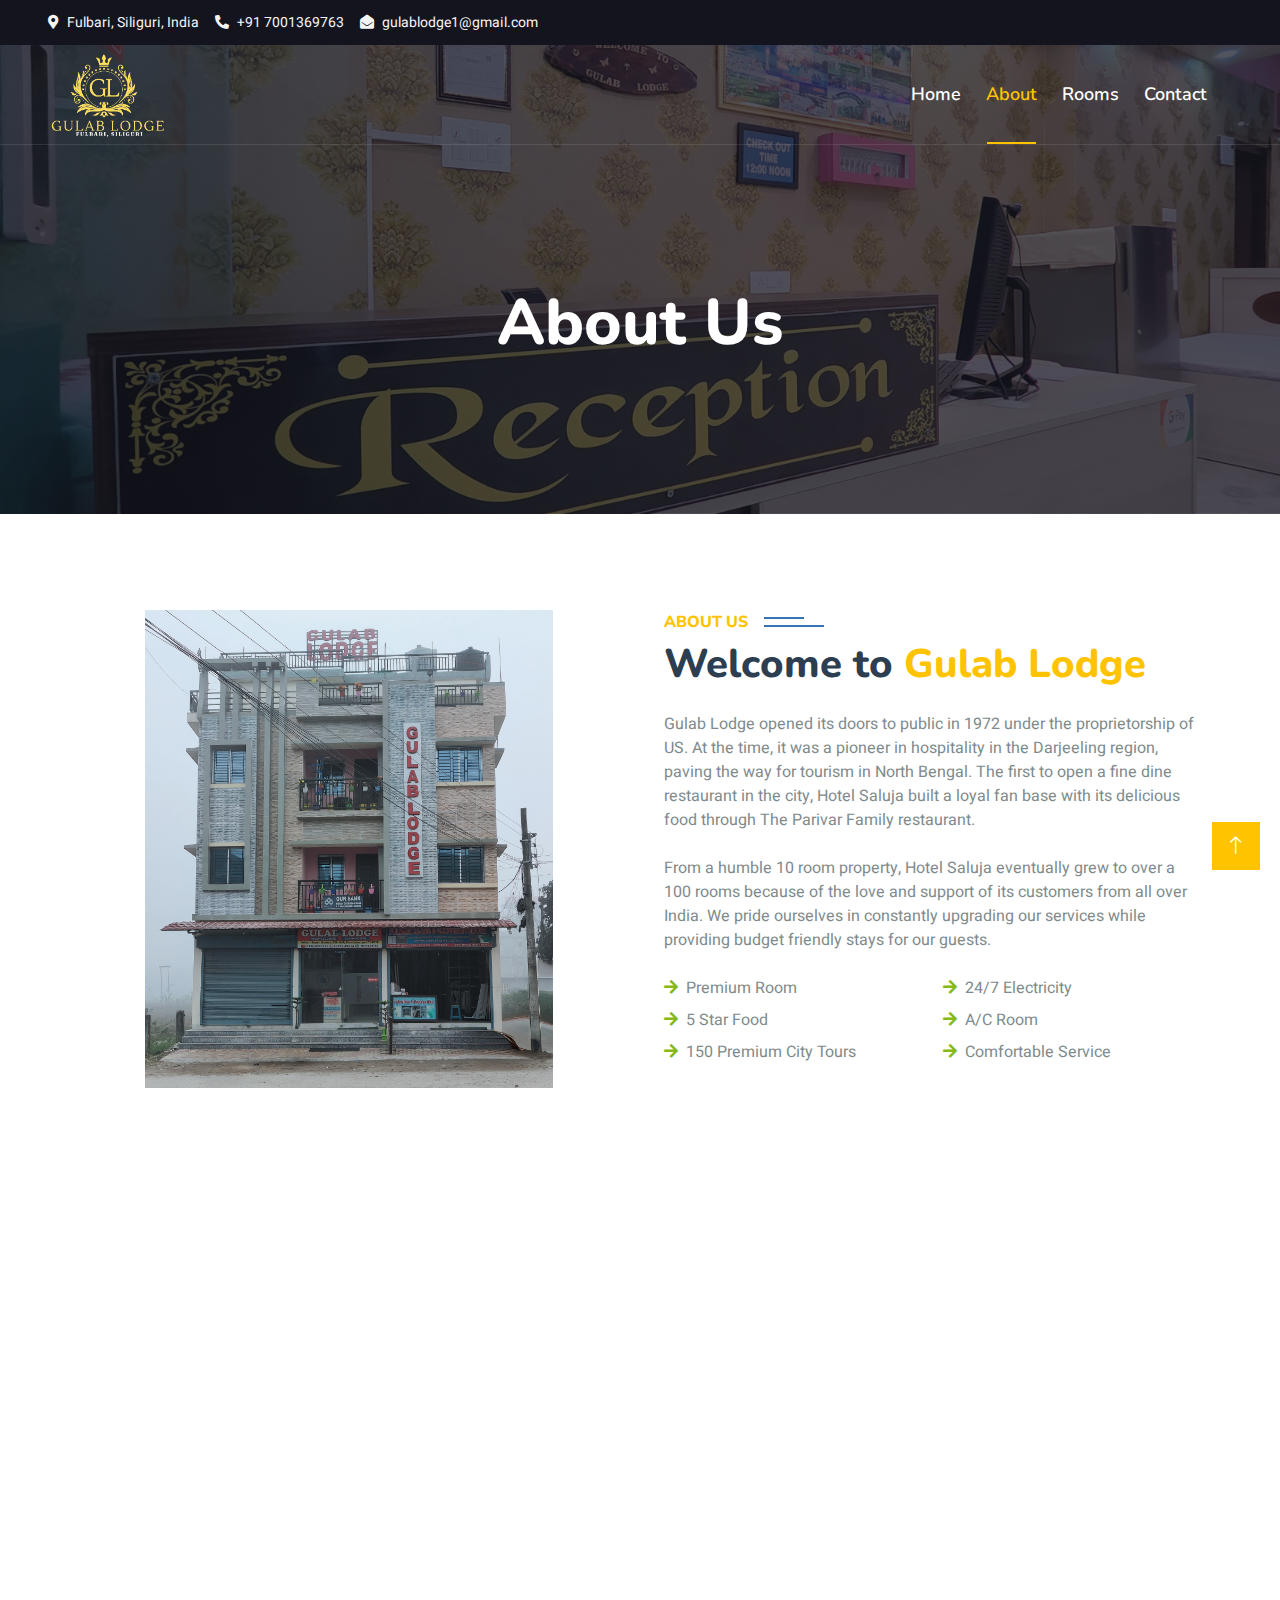
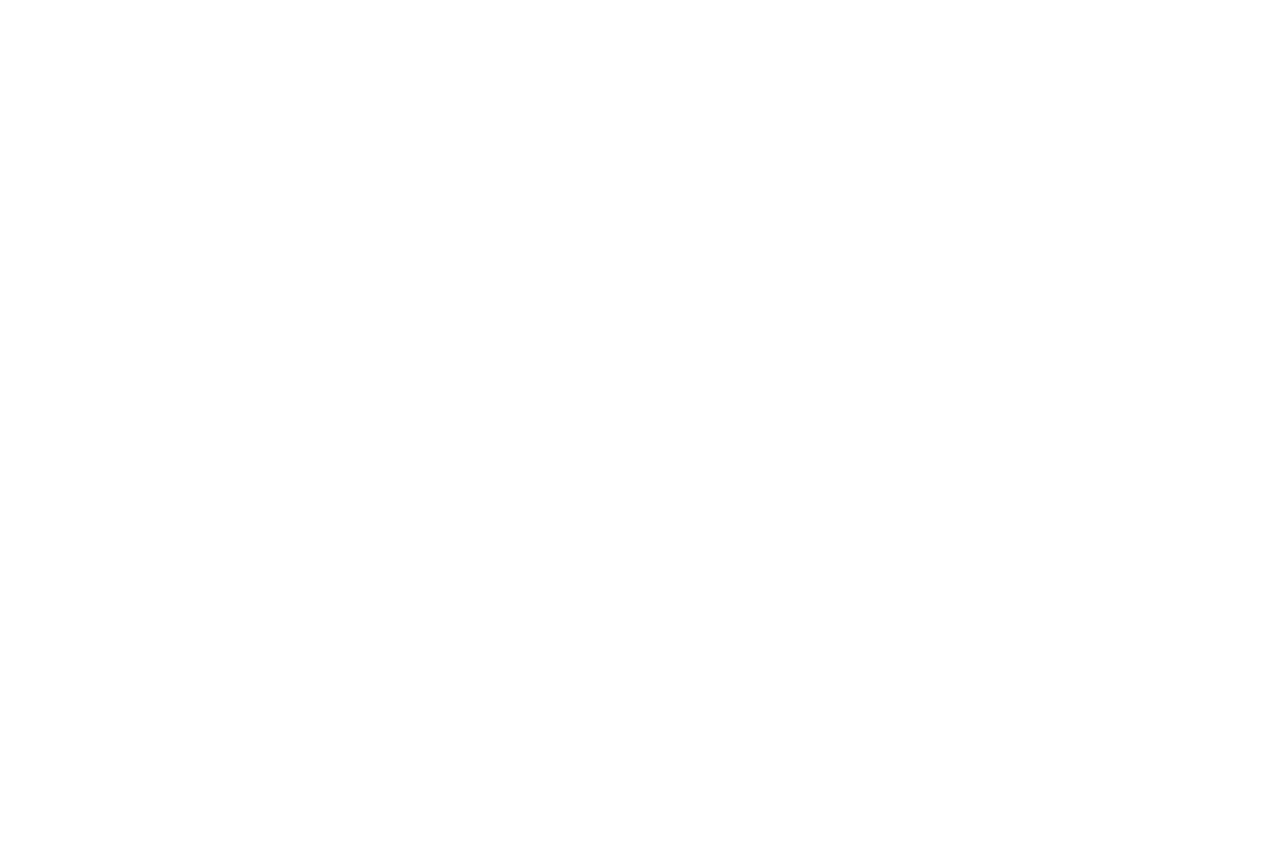
<file: about.html>
<!DOCTYPE html>
<html lang="en">

<head>
    <meta charset="utf-8">
    <title>About Gulab Lodge - Best Affordable Lodge & Hotel in Siliguri</title>
    <meta name="viewport" content="width=device-width, initial-scale=1.0">
    <meta name="keywords" content="About Gulab Lodge, Best Lodge in Siliguri, Affordable Hotel in Siliguri, Luxury Hotel in Siliguri, Guest House in Siliguri, Comfortable Stay in Siliguri, Gulab Lodge Siliguri, Budget Lodge in Siliguri, Hotel Services in Siliguri">
    <meta name="description" content="Learn more about Gulab Lodge, a top-rated affordable and luxury hotel in Siliguri. Experience premium hospitality, comfort, and quality service for your stay.">


    <!-- Favicon -->
    <link href="img/favicon.ico" rel="icon">

    <!-- Google Web Fonts -->
    <link rel="preconnect" href="https://fonts.googleapis.com">
    <link rel="preconnect" href="https://fonts.gstatic.com" crossorigin>
    <link href="https://fonts.googleapis.com/css2?family=Heebo:wght@400;500;600&family=Nunito:wght@600;700;800&display=swap" rel="stylesheet">

    <!-- Icon Font Stylesheet -->
    <link href="https://cdnjs.cloudflare.com/ajax/libs/font-awesome/5.10.0/css/all.min.css" rel="stylesheet">
    <link href="https://cdn.jsdelivr.net/npm/bootstrap-icons@1.4.1/font/bootstrap-icons.css" rel="stylesheet">

    <!-- Libraries Stylesheet -->
    <link href="lib/animate/animate.min.css" rel="stylesheet">
    <link href="lib/owlcarousel/assets/owl.carousel.min.css" rel="stylesheet">
    <link href="lib/tempusdominus/css/tempusdominus-bootstrap-4.min.css" rel="stylesheet" />

    <!-- Customized Bootstrap Stylesheet -->
    <link href="css/bootstrap.min.css" rel="stylesheet">

    <!-- Template Stylesheet -->
    <link href="css/style.css" rel="stylesheet">
</head>

<body>
    <!-- Loader -->
    <div id="spinner" class="show bg-white position-fixed translate-middle w-100 vh-100 top-50 start-50 d-flex align-items-center justify-content-center">
        <div class="spinner-border" style="width: 3rem; height: 3rem; color: var(--primary);" role="status">
            <span class="sr-only">Loading...</span>
        </div>
    </div>


    <!-- Topbar Start -->
    <div class="container-fluid bg-dark px-5 d-none d-lg-block">
        <div class="row gx-0">
            <div class="col-lg-8 text-center text-lg-start mb-2 mb-lg-0">
                <div class="d-inline-flex align-items-center" style="height: 45px;">
                    <small class="me-3 text-light"><i class="fa fa-map-marker-alt me-2"></i>Fulbari, Siliguri, India</small>
                    <small class="me-3 text-light"><i class="fa fa-phone-alt me-2"></i>+91 7001369763</small>
                    <small class="text-light"><i class="fa fa-envelope-open me-2"></i>gulablodge1@gmail.com</small>
                </div>
            </div>
        </div>
    </div>


    <!-- Navbar / Hero -->
    <div class="container-fluid position-relative p-0">
        <nav class="navbar navbar-expand-lg navbar-light px-4 px-lg-5 py-3 py-lg-0">
            <a href="" class="navbar-brand p-0">
                <img class="logo" src="img/gulablogo.png" alt="Logo">
            </a>
            <button class="navbar-toggler" type="button" data-bs-toggle="collapse" data-bs-target="#navbarCollapse" aria-expanded="false">
                <span class="fa fa-bars"></span>
                <span class="fa fa-times d-none"></span>
            </button>
            
            
            <div class="collapse navbar-collapse" id="navbarCollapse">
                <div class="navbar-nav ms-auto py-0">
                    <a href="index.html" class="nav-item nav-link">Home</a>
                    <a href="about.html" class="nav-item nav-link active">About</a>
                    <a href="rooms.html" class="nav-item nav-link">Rooms</a>
                    
                    <a href="contact.html" class="nav-item nav-link">Contact</a>
                </div>
            </div>
        </nav>

        <div class="container-fluid bg-primary py-5 mb-5 hero-header">
            <div class="container py-5">
                <div class="row justify-content-center py-5">
                    <div class="col-lg-10 pt-lg-5 mt-lg-5 text-center">
                        <h1 class="display-3 text-white animated slideInDown">About Us</h1>
                        
                    </div>
                </div>
            </div>
        </div>
    </div>


    <!-- About -->
    <div class="container-xxl py-5">
        <div class="container">
            <div class="row g-5">
                <div class="col-lg-6 wow fadeInUp" data-wow-delay="0.1s" style="min-height: 400px;">
                    <div class="position-relative h-100">
                        <img class="img-fluid about-image position-absolute w-100 h-100" src="img/gulab-building.jpg" alt="" style="object-fit: contain;">
                    </div>
                </div>
                <div class="col-lg-6 wow fadeInUp" data-wow-delay="0.3s">
                    <h6 class="section-title bg-white text-start  pe-3">About Us</h6>
                    <h1 class="mb-4">Welcome to <span class="about-title">Gulab Lodge</span></h1>
                    <p class="mb-4">Gulab Lodge opened its doors to public in 1972 under the proprietorship of US.
                        At the time, it was a pioneer in hospitality in the Darjeeling region, paving the way for tourism
                        in North Bengal. The first to open a fine dine restaurant in the city, Hotel Saluja built a loyal
                        fan base with its delicious food through The Parivar Family restaurant.
                        </p>
                    <p class="mb-4">From a humble 10 room property, Hotel Saluja eventually grew to over a 100 rooms because
                        of the love and support of its customers from all over India. We pride ourselves in constantly
                        upgrading our services while providing budget friendly stays for our guests.</p>
                    <div class="row gy-2 gx-4 mb-4">
                        <div class="col-sm-6">
                            <p class="mb-0"><i class="fa fa-arrow-right text-primary me-2"></i>Premium Room</p>
                        </div>
                        <div class="col-sm-6">
                            <p class="mb-0"><i class="fa fa-arrow-right text-primary me-2"></i>24/7 Electricity</p>
                        </div>
                        <div class="col-sm-6">
                            <p class="mb-0"><i class="fa fa-arrow-right text-primary me-2"></i>5 Star Food</p>
                        </div>
                        <div class="col-sm-6">
                            <p class="mb-0"><i class="fa fa-arrow-right text-primary me-2"></i>A/C Room</p>
                        </div>
                        <div class="col-sm-6">
                            <p class="mb-0"><i class="fa fa-arrow-right text-primary me-2"></i>150 Premium City Tours</p>
                        </div>
                        <div class="col-sm-6">
                            <p class="mb-0"><i class="fa fa-arrow-right text-primary me-2"></i>Comfortable Service</p>
                        </div>
                    </div>
                    <!-- <a class=" about-read-more py-3 px-5 mt-2" href="">Read More</a> -->
                </div>
            </div>
        </div>
    </div>


    <!-- Gallery -->
    <div class="container-xxl py-5">
        <div class="container">
            <div class="text-center wow fadeInUp" data-wow-delay="0.1s">
                <h6 class="section-title bg-white text-center  px-3">Overview</h6>
                <h1 class="mb-5">Explore Our Galleries</h1>
            </div>
            <div class="row g-4">
                <div class="col-lg-3 col-md-6 wow fadeInUp" data-wow-delay="0.1s">
                    <div class="team-item">
                        <div class="overflow-hidden">
                            <img class="img-fluid" src="img/reception.jpg" alt="">
                        </div>
                        <!-- <div class="position-relative d-flex justify-content-center" style="margin-top: -19px;">
                            <a class="btn btn-square mx-1" href=""><i class="fab fa-facebook-f"></i></a>
                            <a class="btn btn-square mx-1" href=""><i class="fab fa-twitter"></i></a>
                            <a class="btn btn-square mx-1" href=""><i class="fab fa-instagram"></i></a>
                        </div> -->
                        <!-- <div class="text-center p-4">
                            <h5 class="mb-0">Full Name</h5>
                            <small>Designation</small>
                        </div> -->
                    </div>
                </div>
                <div class="col-lg-3 col-md-6 wow fadeInUp" data-wow-delay="0.3s">
                    <div class="team-item">
                        <div class="overflow-hidden">
                            <img class="img-fluid" src="img/reception2.jpg" alt="">
                        </div>
                        <!-- <div class="position-relative d-flex justify-content-center" style="margin-top: -19px;">
                            <a class="btn btn-square mx-1" href=""><i class="fab fa-facebook-f"></i></a>
                            <a class="btn btn-square mx-1" href=""><i class="fab fa-twitter"></i></a>
                            <a class="btn btn-square mx-1" href=""><i class="fab fa-instagram"></i></a>
                        </div>
                        <div class="text-center p-4">
                            <h5 class="mb-0">Full Name</h5>
                            <small>Designation</small>
                        </div> -->
                    </div>
                </div>
                <div class="col-lg-3 col-md-6 wow fadeInUp" data-wow-delay="0.3s">
                    <div class="team-item">
                        <div class="overflow-hidden">
                            <img class="img-fluid" src="img/deluxe-double-bed.jpg" alt="">
                        </div>
                        <!-- <div class="position-relative d-flex justify-content-center" style="margin-top: -19px;">
                            <a class="btn btn-square mx-1" href=""><i class="fab fa-facebook-f"></i></a>
                            <a class="btn btn-square mx-1" href=""><i class="fab fa-twitter"></i></a>
                            <a class="btn btn-square mx-1" href=""><i class="fab fa-instagram"></i></a>
                        </div>
                        <div class="text-center p-4">
                            <h5 class="mb-0">Full Name</h5>
                            <small>Designation</small>
                        </div> -->
                    </div>
                </div>
                <div class="col-lg-3 col-md-6 wow fadeInUp" data-wow-delay="0.3s">
                    <div class="team-item">
                        <div class="overflow-hidden">
                            <img class="img-fluid" src="img/deluxe-triple-bed.jpg" alt="">
                        </div>
                        <!-- <div class="position-relative d-flex justify-content-center" style="margin-top: -19px;">
                            <a class="btn btn-square mx-1" href=""><i class="fab fa-facebook-f"></i></a>
                            <a class="btn btn-square mx-1" href=""><i class="fab fa-twitter"></i></a>
                            <a class="btn btn-square mx-1" href=""><i class="fab fa-instagram"></i></a>
                        </div>
                        <div class="text-center p-4">
                            <h5 class="mb-0">Full Name</h5>
                            <small>Designation</small>
                        </div> -->
                    </div>
                </div>
                <div class="col-lg-3 col-md-6 wow fadeInUp" data-wow-delay="0.3s">
                    <div class="team-item">
                        <div class="overflow-hidden">
                            <img class="img-fluid" src="img/deluxe-triple-bed.jpg" alt="">
                        </div>
                        <!-- <div class="position-relative d-flex justify-content-center" style="margin-top: -19px;">
                            <a class="btn btn-square mx-1" href=""><i class="fab fa-facebook-f"></i></a>
                            <a class="btn btn-square mx-1" href=""><i class="fab fa-twitter"></i></a>
                            <a class="btn btn-square mx-1" href=""><i class="fab fa-instagram"></i></a>
                        </div>
                        <div class="text-center p-4">
                            <h5 class="mb-0">Full Name</h5>
                            <small>Designation</small>
                        </div> -->
                    </div>
                </div>
                
            </div>
        </div>
    </div>

    <!-- Find on map -->
    <div class="container-xxl py-5">
        <div class="container">
            <div class="text-center wow fadeInUp" data-wow-delay="0.3s">
                <a href="https://maps.app.goo.gl/UGLoeMdczHn3kVk99" class="btn btn-primary btn-lg px-5 py-3 rounded-pill shadow-sm map-button">
                    <i class="fas fa-map-marker-alt me-3"></i>Find Us on Map
                </a>
            </div>
        </div>
    </div>
        

    <!-- Footer -->
    <div class="container-fluid bg-dark text-light footer pt-5 mt-5 wow fadeIn" data-wow-delay="0.1s">
        <div class="container py-5">
            <div class="row g-5">
                <div class="col-lg-3 col-md-6">
                    <h4 class="text-white mb-3">Gulab Lodge</h4>
                    <a class="btn btn-link" href="home.html">Home</a>
                    <a class="btn btn-link" href="about.html">About Us</a>
                    <a class="btn btn-link" href="rooms.html">Find Rooms</a>
                    <a class="btn btn-link" href="contact.html">Contact Us</a>
                    <!-- <a class="btn btn-link" href="">Privacy Policy</a> -->
                    <!-- <a class="btn btn-link" href="">Terms & Condition</a> -->
                    <a class="btn btn-link" href="best-hotel-in-siliguri.html">Hotel in Siliguri</a>
                    <!-- <a class="btn btn-link" href="">FAQs & Help</a> -->
                </div>
                <div class="col-lg-3 col-md-6">
                    <h4 class="text-white mb-3">Contact</h4>
                    <p class="mb-2"><i class="fa fa-map-marker-alt me-3"></i>Fulbari, Siliguri, India</p>
                    <p class="mb-2"><i class="fa fa-phone-alt me-3"></i>+91 7001369763</p>
                    <p class="mb-2"><i class="fa fa-envelope me-3"></i>gulablodge1@gmail.com</p>
                    <!-- <div class="d-flex pt-2">
                        <a class="btn btn-outline-light btn-social" href=""><i class="fab fa-twitter"></i></a>
                        <a class="btn btn-outline-light btn-social" href=""><i class="fab fa-facebook-f"></i></a>
                        <a class="btn btn-outline-light btn-social" href=""><i class="fab fa-youtube"></i></a>
                        <a class="btn btn-outline-light btn-social" href=""><i class="fab fa-linkedin-in"></i></a>
                    </div> -->
                </div>
                <!-- map -->
                <div class="col-lg-3 col-md-6">
                    <h4 class="text-white mb-3">Our Location</h4>
                    <div class="position-relative rounded overflow-hidden shadow-sm">
                        <iframe 
                            title="Business Location Map"
                            class="map-embed" 
                            src="https://www.google.com/maps/embed?pb=!1m18!1m12!1m3!1d3389.448580980177!2d88.41119747521488!3d26.65214407680339!2m3!1f0!2f0!3f0!3m2!1i1024!2i768!4f13.1!3m3!1m2!1s0x39e443e68b5a2a0d%3A0x6914fa767fb70ab!2sGulab%20Lodge!5e1!3m2!1sen!2sin!4v1738686994869!5m2!1sen!2sin" width="600" height="450" style="border:0;" allowfullscreen="" loading="lazy" referrerpolicy="no-referrer-when-downgrade"<style="border:0;" 
                            allowfullscreen="" 
                            loading="lazy"
                            referrerpolicy="no-referrer-when-downgrade">
                        </iframe>
                    </div>
                </div>
                <!-- <div class="col-lg-3 col-md-6">
                    <h4 class="text-white mb-3">Newsletter</h4>
                    <p>Dolor amet sit justo amet elitr clita ipsum elitr est.</p>
                    <div class="position-relative mx-auto" style="max-width: 400px;">
                        <input class="form-control border-primary w-100 py-3 ps-4 pe-5" type="text" placeholder="Your email">
                        <button type="button" class="btn btn-primary py-2 position-absolute top-0 end-0 mt-2 me-2">SignUp</button>
                    </div>
                </div> -->
            </div>
        </div>
        <div class="container">
            <div class="copyright">
                <div class="row">
                    <div class="col-md-6 text-center text-md-start mb-3 mb-md-0">
                        &copy; <a class="border-bottom" href="#">Gulab Lodge</a>, All Right Reserved.

                        <!--/*** This template is free as long as you keep the footer author’s credit link/attribution link/backlink. If you'd like to use the template without the footer author’s credit link/attribution link/backlink, you can purchase the Credit Removal License from "https://htmlcodex.com/credit-removal". Thank you for your support. ***/-->
                        Developed By <a class="border-bottom" href="https://www.thinknxtmedia.com/">Think Nxt media</a>
                    </div>
                    <div class="col-md-6 text-center text-md-end">
                        <div class="footer-menu">
                            <a href="">Home</a>
                            <a href="">Cookies</a>
                            <a href="">Help</a>
                            <a href="">FQAs</a>
                        </div>
                    </div>
                </div>
            </div>
        </div>
    </div>


    <!-- Back to Top -->
    <a href="#" class="btn btn-lg btn-primary btn-lg-square back-to-top"><i class="bi bi-arrow-up"></i></a>


    <!-- JavaScript Libraries -->
    <script src="https://code.jquery.com/jquery-3.4.1.min.js"></script>
    <script src="https://cdn.jsdelivr.net/npm/bootstrap@5.0.0/dist/js/bootstrap.bundle.min.js"></script>
    <script src="lib/wow/wow.min.js"></script>
    <script src="lib/easing/easing.min.js"></script>
    <script src="lib/waypoints/waypoints.min.js"></script>
    <script src="lib/owlcarousel/owl.carousel.min.js"></script>
    <script src="lib/tempusdominus/js/moment.min.js"></script>
    <script src="lib/tempusdominus/js/moment-timezone.min.js"></script>
    <script src="lib/tempusdominus/js/tempusdominus-bootstrap-4.min.js"></script>

    <!-- Template Javascript -->
    <script src="js/toogleMenu.js"></script>
    <script src="js/main.js"></script>
    
</body>

</html>
</file>
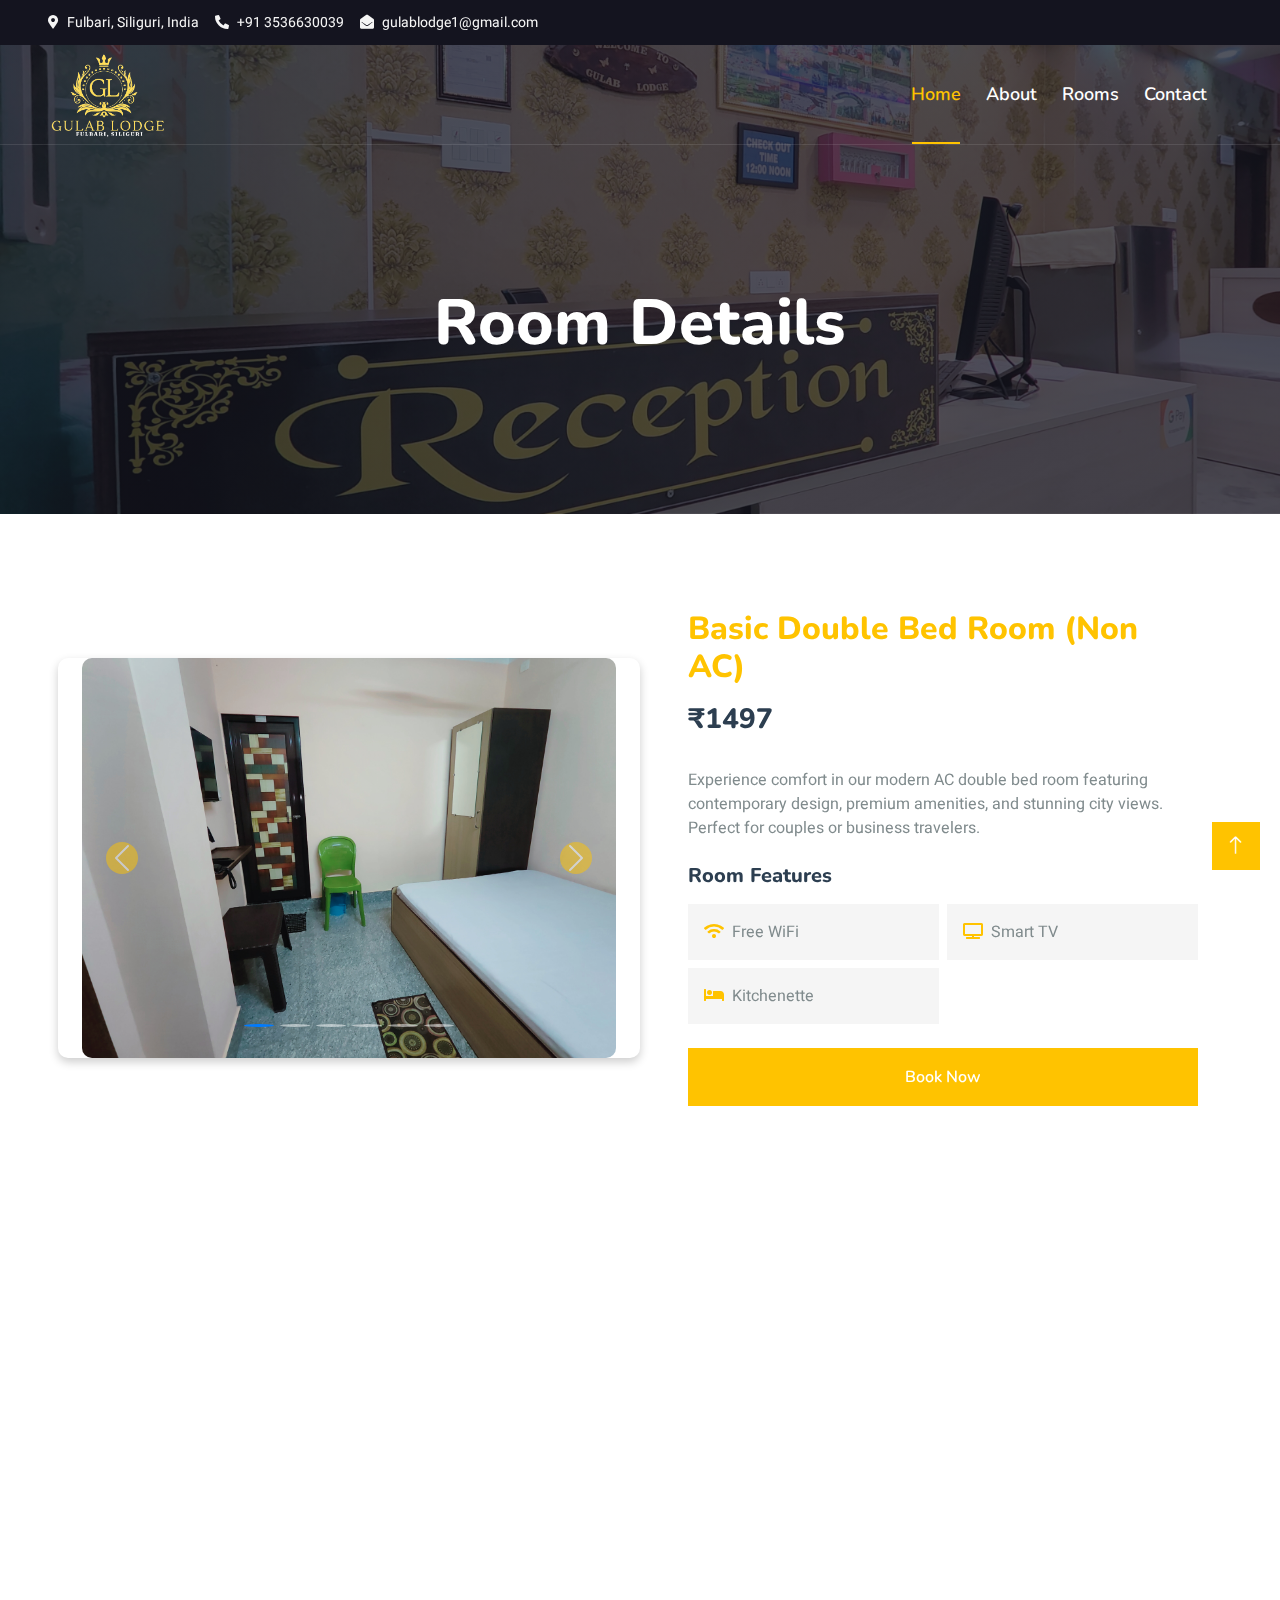
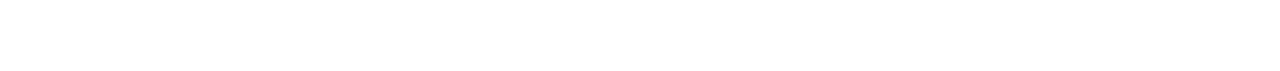
<file: basic-double-bed.html>
<!DOCTYPE html>
<html lang="en">

<head>
    <meta charset="utf-8">
    <title>Tourist - Travel Agency HTML Template</title>
    <meta content="width=device-width, initial-scale=1.0" name="viewport">
    <meta content="" name="keywords">
    <meta content="" name="description">

    <!-- Favicon -->
    <link href="img/favicon.ico" rel="icon">

    <!-- Google Web Fonts -->
    <link rel="preconnect" href="https://fonts.googleapis.com">
    <link rel="preconnect" href="https://fonts.gstatic.com" crossorigin>
    <link href="https://fonts.googleapis.com/css2?family=Heebo:wght@400;500;600&family=Nunito:wght@600;700;800&display=swap" rel="stylesheet">

    <!-- Icon Font Stylesheet -->
    <link href="https://cdnjs.cloudflare.com/ajax/libs/font-awesome/5.10.0/css/all.min.css" rel="stylesheet">
    <link href="https://cdn.jsdelivr.net/npm/bootstrap-icons@1.4.1/font/bootstrap-icons.css" rel="stylesheet">

    <!-- Libraries Stylesheet -->
    <link href="lib/animate/animate.min.css" rel="stylesheet">
    <link href="lib/owlcarousel/assets/owl.carousel.min.css" rel="stylesheet">
    <link href="lib/tempusdominus/css/tempusdominus-bootstrap-4.min.css" rel="stylesheet" />

    <!-- Customized Bootstrap Stylesheet -->
    <link href="css/bootstrap.min.css" rel="stylesheet">

    <!-- Template Stylesheet -->
    <link href="css/style.css" rel="stylesheet">
</head>

<body>
    <!-- Loader -->
    <div id="spinner" class="show bg-white position-fixed translate-middle w-100 vh-100 top-50 start-50 d-flex align-items-center justify-content-center">
        <div class="spinner-border" style="width: 3rem; height: 3rem; color: var(--primary);" role="status">
            <span class="sr-only">Loading...</span>
        </div>
    </div>


    <!-- Topbar -->
    <div class="container-fluid bg-dark px-5 d-none d-lg-block">
        <div class="row gx-0">
            <div class="col-lg-8 text-center text-lg-start mb-2 mb-lg-0">
                <div class="d-inline-flex align-items-center" style="height: 45px;">
                    <small class="me-3 text-light"><i class="fa fa-map-marker-alt me-2"></i>Fulbari, Siliguri, India</small>
                    <small class="me-3 text-light"><i class="fa fa-phone-alt me-2"></i>+91 3536630039</small>
                    <small class="text-light"><i class="fa fa-envelope-open me-2"></i>gulablodge1@gmail.com</small>
                </div>
            </div>
        </div>
    </div>


    <!-- Navbar / Hero -->
    <div class="container-fluid position-relative p-0">
        <nav class="navbar navbar-expand-lg navbar-light px-4 px-lg-5 py-3 py-lg-0">
            <a href="" class="navbar-brand p-0">
                <img class="logo" src="img/gulablogo.png" alt="Logo">
            </a>
            <button class="navbar-toggler" type="button" data-bs-toggle="collapse" data-bs-target="#navbarCollapse" aria-expanded="false">
                <span class="fa fa-bars"></span>
                <span class="fa fa-times d-none"></span>
            </button>
            
            
            <div class="collapse navbar-collapse" id="navbarCollapse">
                <div class="navbar-nav ms-auto py-0">
                    <a href="index.html" class="nav-item nav-link active">Home</a>
                    <a href="about.html" class="nav-item nav-link">About</a>
                    <a href="rooms.html" class="nav-item nav-link">Rooms</a>
                    <a href="contact.html" class="nav-item nav-link">Contact</a>
                </div>
            </div>
        </nav>

        <div class="container-fluid bg-primary py-5 mb-5 hero-header">
            <div class="container py-5">
                <div class="row justify-content-center py-5">
                    <div class="col-lg-10 pt-lg-5 mt-lg-5 text-center">
                        <h1 class="display-3 text-white animated slideInDown">Room Details</h1>
                       
                    </div>
                </div>
            </div>
        </div>
    </div>


    <!-- Room details  -->
    <div class="container-xxl py-5">
        <div class="container">
            <div class="row g-5 align-items-center">
                <!-- Image Slider -->
                <div class="col-lg-6 image-slider">
                    <div id="roomCarousel" class="carousel slide" data-bs-ride="carousel">
                        <div class="carousel-inner">
                            <div class="carousel-item active">
                                <img src="img/standard-bed.jpg" class="d-block w-100" alt="Room overview">
                            </div>
                            <div class="carousel-item">
                                <img src="img/standard-double.jpg" class="d-block w-100" alt="Room view">
                            </div>
                            <div class="carousel-item">
                                <img src="img/standard-double2.jpg" class="d-block w-100" alt="Bathroom">
                            </div>
                            <div class="carousel-item">
                                <img src="img/standard-double3.jpg" class="d-block w-100" alt="Bed area">
                            </div>
                            <div class="carousel-item">
                                <img src="img/standard-double4.jpg" class="d-block w-100" alt="Amenities">
                            </div>
                        </div>
                        <button class="carousel-control-prev" type="button" data-bs-target="#roomCarousel" data-bs-slide="prev">
                            <span class="carousel-control-prev-icon slider-button" aria-hidden="true"></span>
                        </button>
                        <button class="carousel-control-next" type="button" data-bs-target="#roomCarousel" data-bs-slide="next">
                            <span class="carousel-control-next-icon slider-button" aria-hidden="true"></span>
                        </button>
                        <div class="carousel-indicators">
                            <button type="button" data-bs-target="#carouselExample" data-bs-slide-to="0" class="active"></button>
                            <button type="button" data-bs-target="#carouselExample" data-bs-slide-to="1"></button>
                            <button type="button" data-bs-target="#carouselExample" data-bs-slide-to="2"></button>
                            <button type="button" data-bs-target="#carouselExample" data-bs-slide-to="3"></button>
                            <button type="button" data-bs-target="#carouselExample" data-bs-slide-to="4"></button>
                            <button type="button" data-bs-target="#carouselExample" data-bs-slide-to="5"></button>
                        </div>
                    
                        </div>
                </div>
    
                <!-- Room Details -->
                <div class="col-lg-6">
                    <div class="ps-lg-4">
                        <h2 class="mb-3 room-heading ">Basic Double Bed Room (Non AC)</h2>
                        <div class="d-flex align-items-center mb-4">
                            <h3 class=" me-3">₹1497</h3>
                        </div>
    
                        <p class="mb-4">Experience comfort in our modern AC double bed room featuring contemporary design, premium amenities, and stunning city views. Perfect for couples or business travelers.</p>
    
                        <div class="mb-4">
                            <h5 class="mb-3">Room Features</h5>
                            <div class="row g-2">
                                <!-- wifi -->
                                <div class="col-6">
                                    <div class="bg-light p-3 rounded">
                                        <i class="fa fa-wifi features-icon me-2"></i>Free WiFi
                                    </div>
                                </div>
                                <!-- ac -->
                                <!-- <div class="col-6">
                                    <div class="bg-light p-3 rounded">
                                        <i class="fa fa-snowflake text-primary me-2"></i>AC
                                    </div>
                                </div> -->
                                
                                <!-- tv -->
                                <div class="col-6">
                                    <div class="bg-light p-3 rounded">
                                        <i class="fa fa-tv features-icon me-2"></i>Smart TV
                                    </div>
                                </div>

                                <!-- kitchen -->
                                <!-- <div class="col-6">
                                    <div class="bg-light p-3 rounded">
                                        <i class="fa fa-coffee text-primary me-2"></i>Kitchenette
                                    </div>
                                </div> -->
                                <!-- bed -->
                                <div class="col-6">
                                    <div class="bg-light p-3 rounded">
                                        <i class="fa fa-bed features-icon me-2"></i>Kitchenette
                                    </div>
                                </div>
                            </div>
                        </div>
    
                        <a href="rooms.html#bookingForm" class="btn btn-primary w-100 py-3">
                            Book Now
                        </a>
                    </div>
                </div>
            </div>
        </div>
    </div>

    <!-- Footer -->
    <div class="container-fluid bg-dark text-light footer pt-5 mt-5 wow fadeIn" data-wow-delay="0.1s">
        <div class="container py-5">
            <div class="row g-5">
                <div class="col-lg-3 col-md-6">
                    <h4 class="text-white mb-3">Gulab Lodge</h4>
                    <a class="btn btn-link" href="home.html">Home</a>
                    <a class="btn btn-link" href="about.html">About Us</a>
                    <a class="btn btn-link" href="rooms.html">Find Rooms</a>
                    <a class="btn btn-link" href="contact.html">Contact Us</a>
                    <!-- <a class="btn btn-link" href="">Privacy Policy</a> -->
                    <!-- <a class="btn btn-link" href="">Terms & Condition</a> -->
                    <a class="btn btn-link" href="best-hotel-in-siliguri.html">Hotel in Siliguri</a>
                    <!-- <a class="btn btn-link" href="">FAQs & Help</a> -->
                </div>
                <div class="col-lg-3 col-md-6">
                    <h4 class="text-white mb-3">Contact</h4>
                    <p class="mb-2"><i class="fa fa-map-marker-alt me-3"></i>Fulbari, Siliguri, India</p>
                    <p class="mb-2"><i class="fa fa-phone-alt me-3"></i>+91 3536630039</p>
                    <p class="mb-2"><i class="fa fa-phone-alt me-3"></i>+91 7001369763</p>
                    <p class="mb-2"><i class="fa fa-envelope me-3"></i>gulablodge1@gmail.com</p>
                    <!-- <div class="d-flex pt-2">
                        <a class="btn btn-outline-light btn-social" href=""><i class="fab fa-twitter"></i></a>
                        <a class="btn btn-outline-light btn-social" href=""><i class="fab fa-facebook-f"></i></a>
                        <a class="btn btn-outline-light btn-social" href=""><i class="fab fa-youtube"></i></a>
                        <a class="btn btn-outline-light btn-social" href=""><i class="fab fa-linkedin-in"></i></a>
                    </div> -->
                </div>
                <!-- map -->
                <div class="col-lg-3 col-md-6">
                    <h4 class="text-white mb-3">Our Location</h4>
                    <div class="position-relative rounded overflow-hidden shadow-sm">
                        <iframe 
                            title="Business Location Map"
                            class="map-embed" 
                            src="https://www.google.com/maps/embed?pb=!1m18!1m12!1m3!1d3389.448580980177!2d88.41119747521488!3d26.65214407680339!2m3!1f0!2f0!3f0!3m2!1i1024!2i768!4f13.1!3m3!1m2!1s0x39e443e68b5a2a0d%3A0x6914fa767fb70ab!2sGulab%20Lodge!5e1!3m2!1sen!2sin!4v1738686994869!5m2!1sen!2sin" width="600" height="450" style="border:0;" allowfullscreen="" loading="lazy" referrerpolicy="no-referrer-when-downgrade"<style="border:0;" 
                            allowfullscreen="" 
                            loading="lazy"
                            referrerpolicy="no-referrer-when-downgrade">
                        </iframe>
                    </div>
                </div>
                <!-- <div class="col-lg-3 col-md-6">
                    <h4 class="text-white mb-3">Newsletter</h4>
                    <p>Dolor amet sit justo amet elitr clita ipsum elitr est.</p>
                    <div class="position-relative mx-auto" style="max-width: 400px;">
                        <input class="form-control border-primary w-100 py-3 ps-4 pe-5" type="text" placeholder="Your email">
                        <button type="button" class="btn btn-primary py-2 position-absolute top-0 end-0 mt-2 me-2">SignUp</button>
                    </div>
                </div> -->
            </div>
        </div>
        <div class="container">
            <div class="copyright">
                <div class="row">
                    <div class="col-md-6 text-center text-md-start mb-3 mb-md-0">
                        &copy; <a class="border-bottom" href="#">Gulab Lodge</a>, All Right Reserved.

                        <!--/*** This template is free as long as you keep the footer author’s credit link/attribution link/backlink. If you'd like to use the template without the footer author’s credit link/attribution link/backlink, you can purchase the Credit Removal License from "https://htmlcodex.com/credit-removal". Thank you for your support. ***/-->
                        Developed By <a class="border-bottom" href="https://www.thinknxtmedia.com/">Think Nxt media</a>
                    </div>
                    <div class="col-md-6 text-center text-md-end">
                        <div class="footer-menu">
                            <a href="">Home</a>
                            <a href="">Cookies</a>
                            <a href="">Help</a>
                            <a href="">FQAs</a>
                        </div>
                    </div>
                </div>
            </div>
        </div>
    </div>


    <!-- Back to Top -->
    <a href="#" class="btn btn-lg btn-primary btn-lg-square back-to-top"><i class="bi bi-arrow-up"></i></a>


    <!-- JavaScript Libraries -->
    <script src="https://code.jquery.com/jquery-3.4.1.min.js"></script>
    <script src="https://cdn.jsdelivr.net/npm/bootstrap@5.0.0/dist/js/bootstrap.bundle.min.js"></script>
    <script src="lib/wow/wow.min.js"></script>
    <script src="lib/easing/easing.min.js"></script>
    <script src="lib/waypoints/waypoints.min.js"></script>
    <script src="lib/owlcarousel/owl.carousel.min.js"></script>
    <script src="lib/tempusdominus/js/moment.min.js"></script>
    <script src="lib/tempusdominus/js/moment-timezone.min.js"></script>
    <script src="lib/tempusdominus/js/tempusdominus-bootstrap-4.min.js"></script>

    <!-- Template Javascript -->
    <script src="js/main.js"></script>
    <script src="js/toogleMenu.js"></script>

    <script src="js/slider.js"></script>
</body>

</html>
</file>
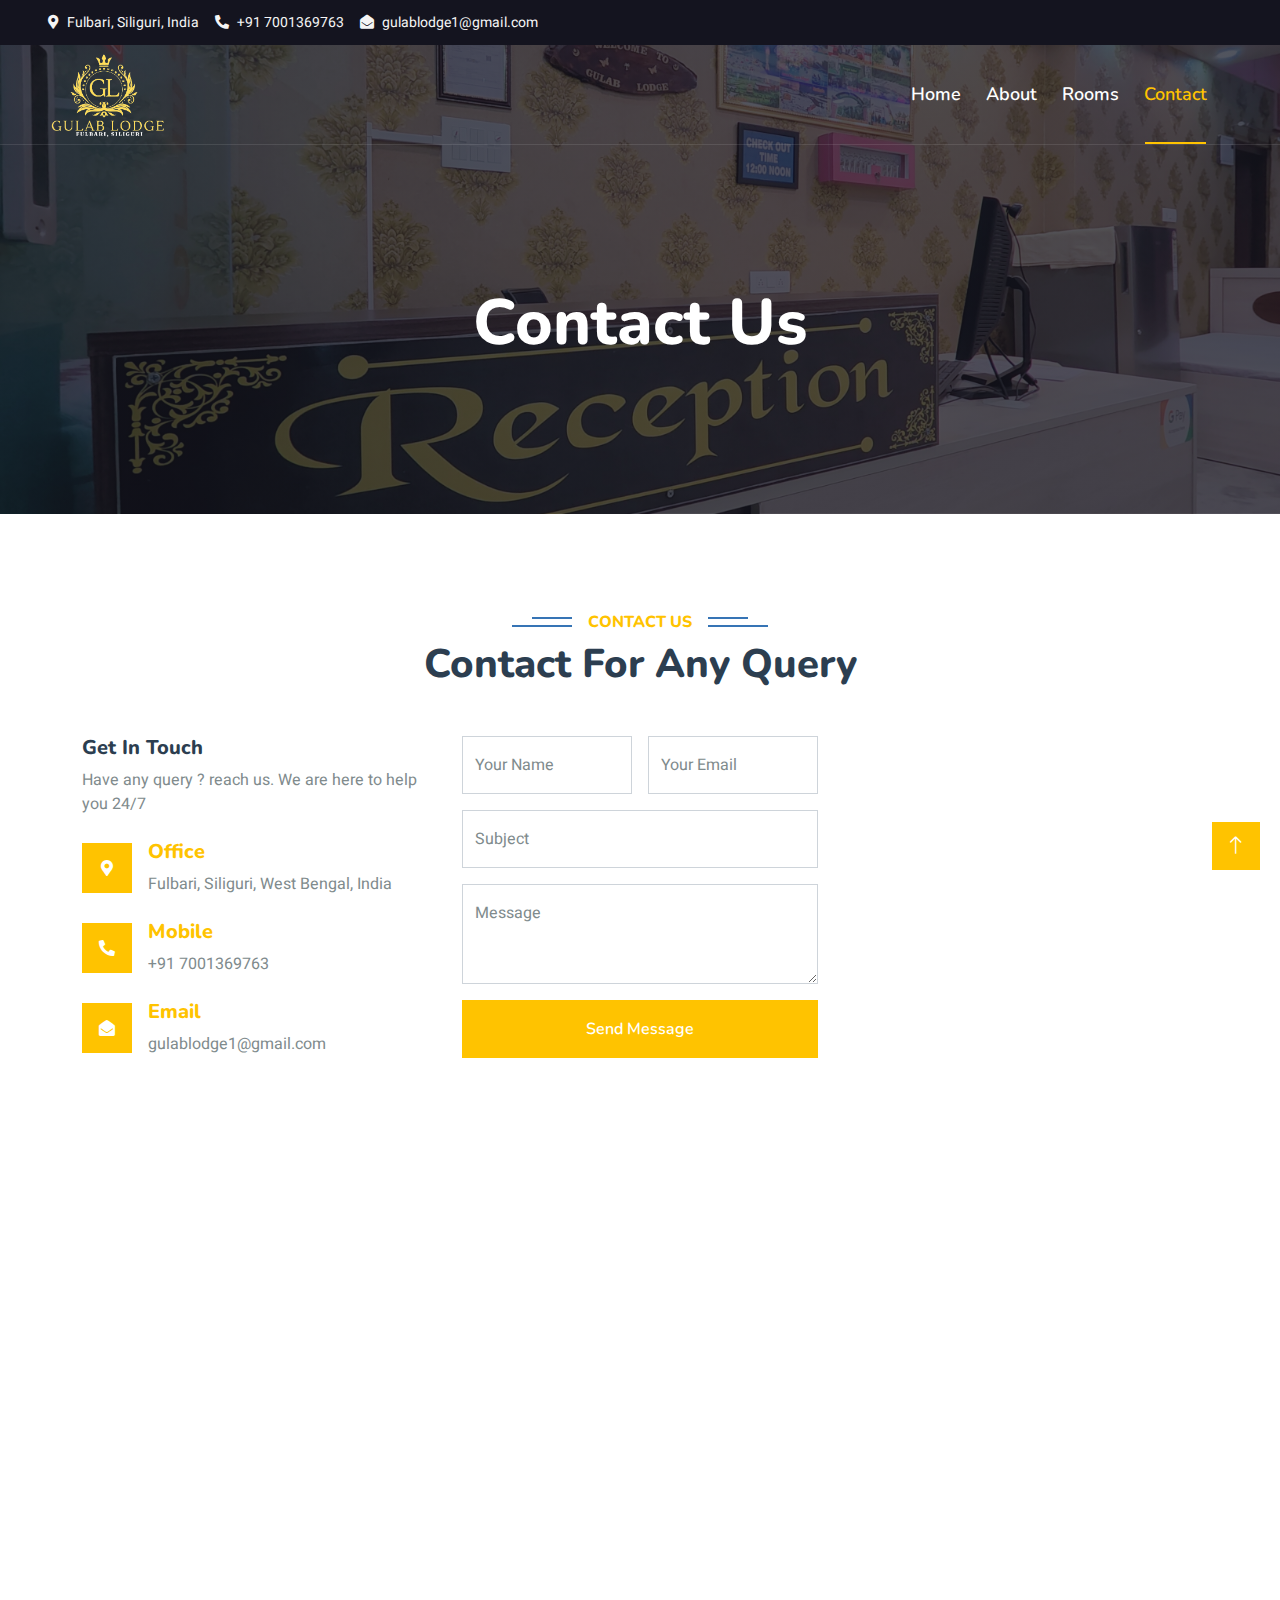
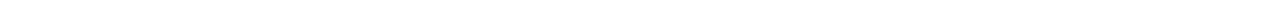
<file: contact.html>
<!DOCTYPE html>
<html lang="en">

<head>
    <meta charset="utf-8">
    <title>Contact Gulab Lodge - Get in Touch for Bookings & Inquiries</title>
    <meta name="viewport" content="width=device-width, initial-scale=1.0">
    <meta name="keywords" content="Contact Gulab Lodge, Gulab Lodge Siliguri, Hotel Contact Siliguri, Best Lodge in Siliguri, Affordable Hotel in Siliguri, Guest House in Siliguri, Hotel Booking in Siliguri, Lodge Phone Number, Lodge Address">
    <meta name="description" content="Contact Gulab Lodge for hotel bookings, inquiries, and reservations in Siliguri. Reach us via phone, email, or visit our location for the best hospitality experience.">


    <!-- Favicon -->
    <link href="img/favicon.ico" rel="icon">

    <!-- Google Web Fonts -->
    <link rel="preconnect" href="https://fonts.googleapis.com">
    <link rel="preconnect" href="https://fonts.gstatic.com" crossorigin>
    <link href="https://fonts.googleapis.com/css2?family=Heebo:wght@400;500;600&family=Nunito:wght@600;700;800&display=swap" rel="stylesheet">

    <!-- Icon Font Stylesheet -->
    <link href="https://cdnjs.cloudflare.com/ajax/libs/font-awesome/5.10.0/css/all.min.css" rel="stylesheet">
    <link href="https://cdn.jsdelivr.net/npm/bootstrap-icons@1.4.1/font/bootstrap-icons.css" rel="stylesheet">

    <!-- Libraries Stylesheet -->
    <link href="lib/animate/animate.min.css" rel="stylesheet">
    <link href="lib/owlcarousel/assets/owl.carousel.min.css" rel="stylesheet">
    <link href="lib/tempusdominus/css/tempusdominus-bootstrap-4.min.css" rel="stylesheet" />

    <!-- Customized Bootstrap Stylesheet -->
    <link href="css/bootstrap.min.css" rel="stylesheet">

    <!-- Template Stylesheet -->
    <link href="css/style.css" rel="stylesheet">
</head>

<body>
    <!-- Loader -->
    <div id="spinner" class="show bg-white position-fixed translate-middle w-100 vh-100 top-50 start-50 d-flex align-items-center justify-content-center">
        <div class="spinner-border" style="width: 3rem; height: 3rem; color: var(--primary);" role="status">
            <span class="sr-only">Loading...</span>
        </div>
    </div>


    <!-- Topbar -->
    <div class="container-fluid bg-dark px-5 d-none d-lg-block">
        <div class="row gx-0">
            <div class="col-lg-8 text-center text-lg-start mb-2 mb-lg-0">
                <div class="d-inline-flex align-items-center" style="height: 45px;">
                    <small class="me-3 text-light"><i class="fa fa-map-marker-alt me-2"></i>Fulbari, Siliguri, India</small>
                    <small class="me-3 text-light"><i class="fa fa-phone-alt me-2"></i>+91 7001369763</small>
                    <small class="text-light"><i class="fa fa-envelope-open me-2"></i>gulablodge1@gmail.com</small>
                </div>
            </div>
        </div>
    </div>


    <!-- Navbar / Hero -->
    <div class="container-fluid position-relative p-0">
        <nav class="navbar navbar-expand-lg navbar-light px-4 px-lg-5 py-3 py-lg-0">
            <a href="" class="navbar-brand p-0">
                <img class="logo" src="img/gulablogo.png" alt="Logo">
            </a>
            <button class="navbar-toggler" type="button" data-bs-toggle="collapse" data-bs-target="#navbarCollapse" aria-expanded="false">
                <span class="fa fa-bars"></span>
                <span class="fa fa-times d-none"></span>
            </button>
            
            
            <div class="collapse navbar-collapse" id="navbarCollapse">
                <div class="navbar-nav ms-auto py-0">
                    <a href="index.html" class="nav-item nav-link">Home</a>
                    <a href="about.html" class="nav-item nav-link">About</a>
                    <a href="rooms.html" class="nav-item nav-link">Rooms</a>
                    <a href="contact.html" class="nav-item nav-link active">Contact</a>
                </div>
            </div>
        </nav>

        <div class="container-fluid bg-primary py-5 mb-5 hero-header">
            <div class="container py-5">
                <div class="row justify-content-center py-5">
                    <div class="col-lg-10 pt-lg-5 mt-lg-5 text-center">
                        <h1 class="display-3 text-white animated slideInDown">Contact Us</h1>
                    </div>
                </div>
            </div>
        </div>
    </div>


    <!-- Contact -->
    <div class="container-xxl py-5">
        <div class="container">
            <div class="text-center wow fadeInUp" data-wow-delay="0.1s">
                <h6 class="section-title bg-white text-center  px-3">Contact Us</h6>
                <h1 class="mb-5">Contact For Any Query</h1>
            </div>
            <div class="row g-4">
                <div class="col-lg-4 col-md-6 wow fadeInUp" data-wow-delay="0.1s">
                    <h5>Get In Touch</h5>
                    <p class="mb-4">Have any query ? reach us. We are here to help you 24/7</p>
                    <div class="d-flex align-items-center mb-4">
                        <div class="d-flex align-items-center justify-content-center flex-shrink-0 " style="width: 50px; height: 50px; background-color:var(--primary);">
                            <i class="fa contact-icon fa-map-marker-alt text-white"></i>
                        </div>
                        <div class="ms-3">
                            <h5 class="contact-title">Office</h5>
                            <p class="mb-0">Fulbari, Siliguri, West Bengal, India</p>
                        </div>
                    </div>
                    <div class="d-flex align-items-center mb-4">
                        <div class="d-flex align-items-center justify-content-center flex-shrink-0 " style="width: 50px; height: 50px; background-color:var(--primary);">
                            <i class="fa contact-icon fa-phone-alt text-white"></i>
                        </div>
                        <div class="ms-3">
                            <h5 class="contact-title ">Mobile</h5>
                            <p class="mb-0">+91 7001369763</p>
                        </div>
                    </div>
                    <div class="d-flex align-items-center">
                        <div class="d-flex align-items-center justify-content-center flex-shrink-0 " style="width: 50px; height: 50px; background-color:var(--primary);">
                            <i class="fa contact-icon fa-envelope-open text-white"></i>
                        </div>
                        <div class="ms-3">
                            <h5 class="contact-title ">Email</h5>
                            <p class="mb-0">gulablodge1@gmail.com</p>
                        </div>
                    </div>
                </div>
                
                <div class="col-lg-4 col-md-12 wow fadeInUp" data-wow-delay="0.5s">
                    <form id="contactForm">
                        <div class="row g-3">
                            <div class="col-md-6">
                                <div class="form-floating">
                                    <input type="text" class="form-control" id="name" placeholder="Your Name">
                                    <label for="name">Your Name</label>
                                </div>
                            </div>
                            <div class="col-md-6">
                                <div class="form-floating">
                                    <input type="email" class="form-control" id="email" placeholder="Your Email">
                                    <label for="email">Your Email</label>
                                </div>
                            </div>
                            <div class="col-12">
                                <div class="form-floating">
                                    <input type="text" class="form-control" id="subject" placeholder="Subject">
                                    <label for="subject">Subject</label>
                                </div>
                            </div>
                            <div class="col-12">
                                <div class="form-floating">
                                    <textarea class="form-control" placeholder="Leave a message here" id="message" style="height: 100px"></textarea>
                                    <label for="message">Message</label>
                                </div>
                            </div>
                            <div class="col-12">
                                <button class="btn btn-primary w-100 py-3" type="submit">Send Message</button>
                            </div>
                        </div>
                    </form>
                </div>
            </div>
        </div>
    </div>


    <!-- Footer -->
    <div class="container-fluid bg-dark text-light footer pt-5 mt-5 wow fadeIn" data-wow-delay="0.1s">
        <div class="container py-5">
            <div class="row g-5">
                <div class="col-lg-3 col-md-6">
                    <h4 class="text-white mb-3">Gulab Lodge</h4>
                    <a class="btn btn-link" href="home.html">Home</a>
                    <a class="btn btn-link" href="about.html">About Us</a>
                    <a class="btn btn-link" href="rooms.html">Find Rooms</a>
                    <a class="btn btn-link" href="contact.html">Contact Us</a>
                    <!-- <a class="btn btn-link" href="">Privacy Policy</a> -->
                    <!-- <a class="btn btn-link" href="">Terms & Condition</a> -->
                    <a class="btn btn-link" href="best-hotel-in-siliguri.html">Hotel in Siliguri</a>
                    <!-- <a class="btn btn-link" href="">FAQs & Help</a> -->
                </div>
                <div class="col-lg-3 col-md-6">
                    <h4 class="text-white mb-3">Contact</h4>
                    <p class="mb-2"><i class="fa fa-map-marker-alt me-3"></i>Fulbari, Siliguri, India</p>
                    <p class="mb-2"><i class="fa fa-phone-alt me-3"></i>+91 7001369763</p>
                    <p class="mb-2"><i class="fa fa-envelope me-3"></i>gulablodge1@gmail.com</p>
                    <!-- <div class="d-flex pt-2">
                        <a class="btn btn-outline-light btn-social" href=""><i class="fab fa-twitter"></i></a>
                        <a class="btn btn-outline-light btn-social" href=""><i class="fab fa-facebook-f"></i></a>
                        <a class="btn btn-outline-light btn-social" href=""><i class="fab fa-youtube"></i></a>
                        <a class="btn btn-outline-light btn-social" href=""><i class="fab fa-linkedin-in"></i></a>
                    </div> -->
                </div>
                <!-- map -->
                <div class="col-lg-3 col-md-6">
                    <h4 class="text-white mb-3">Our Location</h4>
                    <div class="position-relative rounded overflow-hidden shadow-sm">
                        <iframe 
                            title="Business Location Map"
                            class="map-embed" 
                            src="https://www.google.com/maps/embed?pb=!1m18!1m12!1m3!1d3389.448580980177!2d88.41119747521488!3d26.65214407680339!2m3!1f0!2f0!3f0!3m2!1i1024!2i768!4f13.1!3m3!1m2!1s0x39e443e68b5a2a0d%3A0x6914fa767fb70ab!2sGulab%20Lodge!5e1!3m2!1sen!2sin!4v1738686994869!5m2!1sen!2sin" width="600" height="450" style="border:0;" allowfullscreen="" loading="lazy" referrerpolicy="no-referrer-when-downgrade"<style="border:0;" 
                            allowfullscreen="" 
                            loading="lazy"
                            referrerpolicy="no-referrer-when-downgrade">
                        </iframe>
                    </div>
                </div>
                <!-- <div class="col-lg-3 col-md-6">
                    <h4 class="text-white mb-3">Newsletter</h4>
                    <p>Dolor amet sit justo amet elitr clita ipsum elitr est.</p>
                    <div class="position-relative mx-auto" style="max-width: 400px;">
                        <input class="form-control border-primary w-100 py-3 ps-4 pe-5" type="text" placeholder="Your email">
                        <button type="button" class="btn btn-primary py-2 position-absolute top-0 end-0 mt-2 me-2">SignUp</button>
                    </div>
                </div> -->
            </div>
        </div>
        <div class="container">
            <div class="copyright">
                <div class="row">
                    <div class="col-md-6 text-center text-md-start mb-3 mb-md-0">
                        &copy; <a class="border-bottom" href="#">Gulab Lodge</a>, All Right Reserved.

                        <!--/*** This template is free as long as you keep the footer author’s credit link/attribution link/backlink. If you'd like to use the template without the footer author’s credit link/attribution link/backlink, you can purchase the Credit Removal License from "https://htmlcodex.com/credit-removal". Thank you for your support. ***/-->
                        Developed By <a class="border-bottom" href="https://www.thinknxtmedia.com/">Think Nxt media</a>
                    </div>
                    <div class="col-md-6 text-center text-md-end">
                        <div class="footer-menu">
                            <a href="">Home</a>
                            <a href="">Cookies</a>
                            <a href="">Help</a>
                            <a href="">FQAs</a>
                        </div>
                    </div>
                </div>
            </div>
        </div>
    </div>


    <!-- Back to Top -->
    <a href="#" class="btn btn-lg btn-primary btn-lg-square back-to-top"><i class="bi bi-arrow-up"></i></a>


    <!-- JavaScript Libraries -->
    <script src="https://code.jquery.com/jquery-3.4.1.min.js"></script>
    <script src="https://cdn.jsdelivr.net/npm/bootstrap@5.0.0/dist/js/bootstrap.bundle.min.js"></script>
    <script src="lib/wow/wow.min.js"></script>
    <script src="lib/easing/easing.min.js"></script>
    <script src="lib/waypoints/waypoints.min.js"></script>
    <script src="lib/owlcarousel/owl.carousel.min.js"></script>
    <script src="lib/tempusdominus/js/moment.min.js"></script>
    <script src="lib/tempusdominus/js/moment-timezone.min.js"></script>
    <script src="lib/tempusdominus/js/tempusdominus-bootstrap-4.min.js"></script>

    <!-- Template Javascript -->
    <script src="js/toogleMenu.js"></script>
    <script src="js/contactFormSubmit.js"></script>

    <script src="js/main.js"></script>
</body>

</html>
</file>
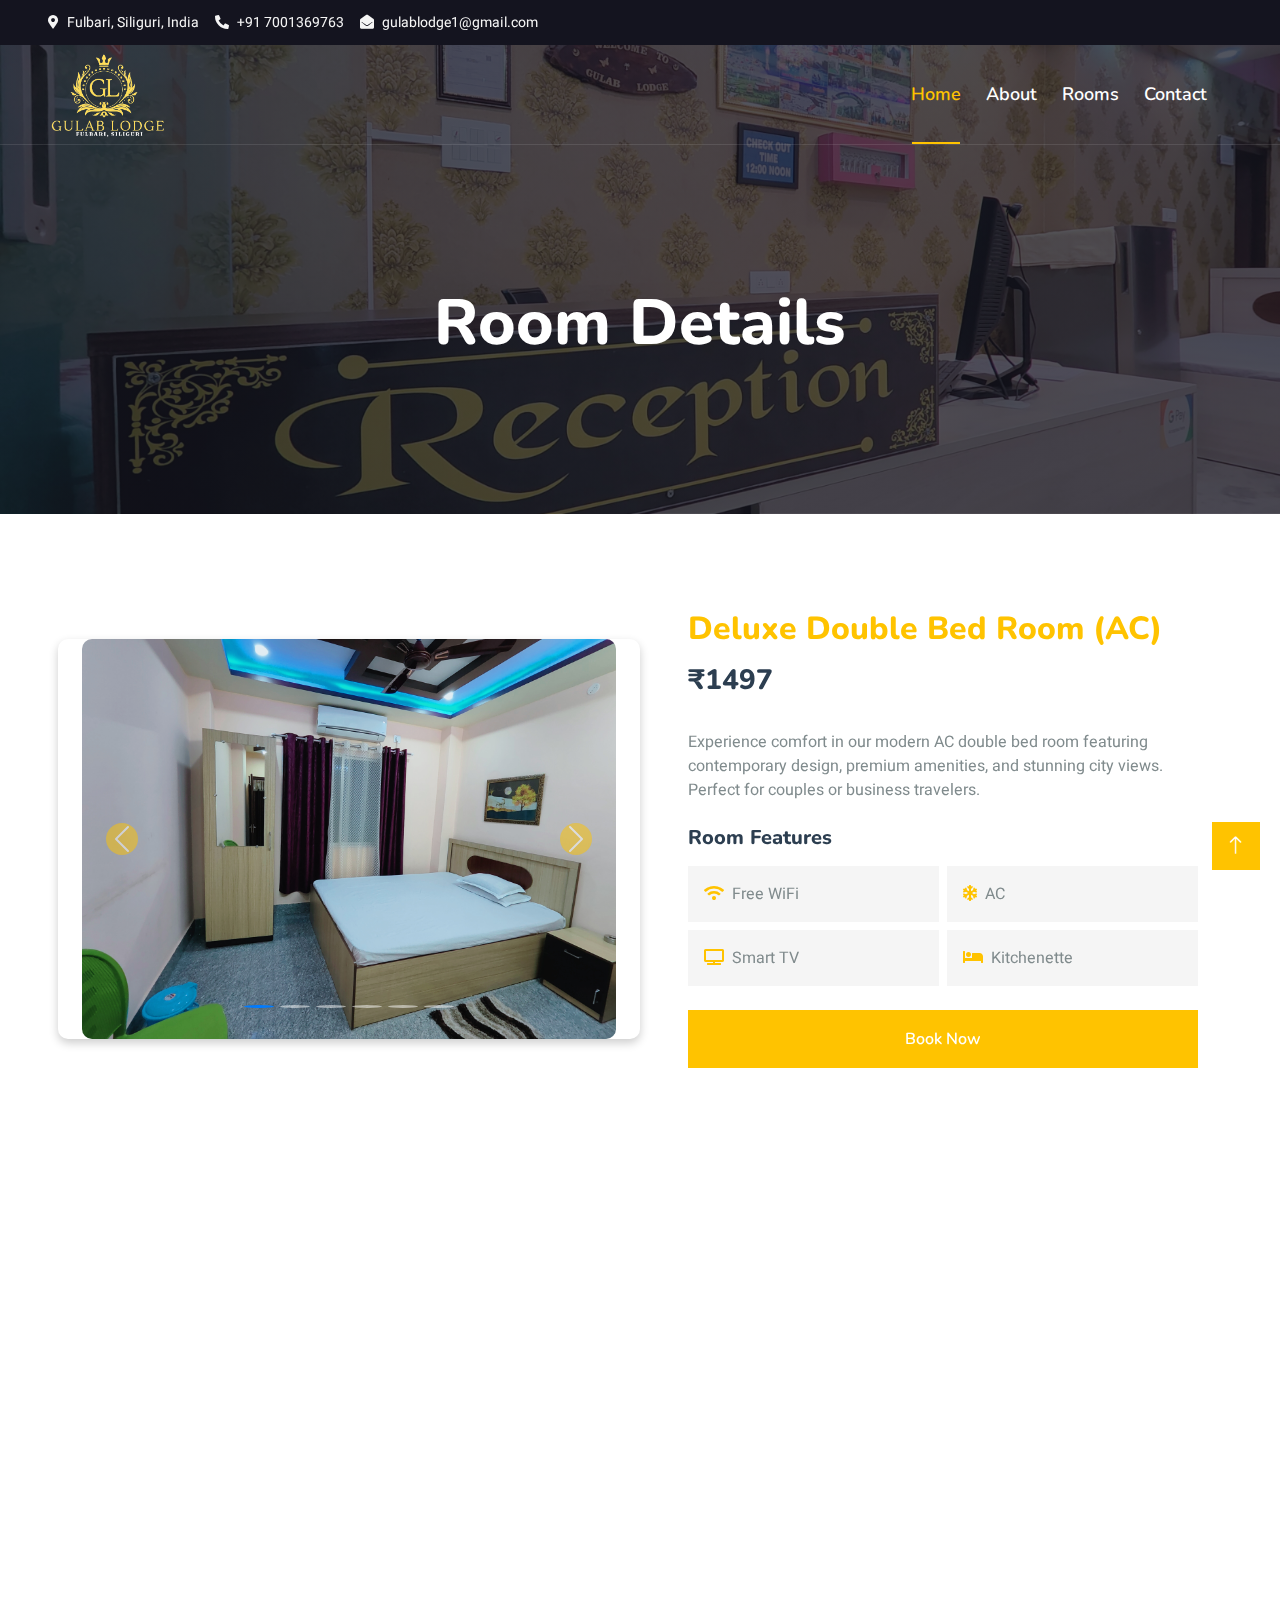
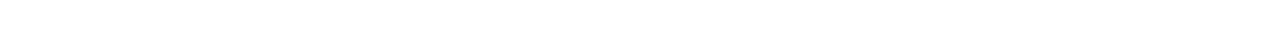
<file: deluxe-double-bed.html>
<!DOCTYPE html>
<html lang="en">

<head>
    <meta charset="utf-8">
    <title>Deluxe Double Bed Room with AC - Gulab Lodge Siliguri</title>
    <meta name="viewport" content="width=device-width, initial-scale=1.0">
    <meta name="keywords" content="Deluxe Double Bed Room, AC Room in Siliguri, Best Lodge in Siliguri, Luxury Room in Siliguri, Comfortable Stay in Siliguri, Gulab Lodge Deluxe Room, Hotel Room with AC in Siliguri, Affordable Luxury Room in Siliguri">
    <meta name="description" content="Book the Deluxe Double Bed Room with AC at Gulab Lodge, Siliguri. Enjoy a luxurious and comfortable stay with premium amenities at affordable prices. Perfect for a relaxing getaway.">


    <!-- Favicon -->
    <link href="img/favicon.ico" rel="icon">

    <!-- Google Web Fonts -->
    <link rel="preconnect" href="https://fonts.googleapis.com">
    <link rel="preconnect" href="https://fonts.gstatic.com" crossorigin>
    <link href="https://fonts.googleapis.com/css2?family=Heebo:wght@400;500;600&family=Nunito:wght@600;700;800&display=swap" rel="stylesheet">

    <!-- Icon Font Stylesheet -->
    <link href="https://cdnjs.cloudflare.com/ajax/libs/font-awesome/5.10.0/css/all.min.css" rel="stylesheet">
    <link href="https://cdn.jsdelivr.net/npm/bootstrap-icons@1.4.1/font/bootstrap-icons.css" rel="stylesheet">

    <!-- Libraries Stylesheet -->
    <link href="lib/animate/animate.min.css" rel="stylesheet">
    <link href="lib/owlcarousel/assets/owl.carousel.min.css" rel="stylesheet">
    <link href="lib/tempusdominus/css/tempusdominus-bootstrap-4.min.css" rel="stylesheet" />

    <!-- Customized Bootstrap Stylesheet -->
    <link href="css/bootstrap.min.css" rel="stylesheet">

    <!-- Template Stylesheet -->
    <link href="css/style.css" rel="stylesheet">
</head>

<body>
    <!-- Loader -->
    <div id="spinner" class="show bg-white position-fixed translate-middle w-100 vh-100 top-50 start-50 d-flex align-items-center justify-content-center">
        <div class="spinner-border" style="width: 3rem; height: 3rem; color: var(--primary);" role="status">
            <span class="sr-only">Loading...</span>
        </div>
    </div>


    <!-- Topbar -->
    <div class="container-fluid bg-dark px-5 d-none d-lg-block">
        <div class="row gx-0">
            <div class="col-lg-8 text-center text-lg-start mb-2 mb-lg-0">
                <div class="d-inline-flex align-items-center" style="height: 45px;">
                    <small class="me-3 text-light"><i class="fa fa-map-marker-alt me-2"></i>Fulbari, Siliguri, India</small>
                    <small class="me-3 text-light"><i class="fa fa-phone-alt me-2"></i>+91 7001369763</small>
                    <small class="text-light"><i class="fa fa-envelope-open me-2"></i>gulablodge1@gmail.com</small>
                </div>
            </div>
        </div>
    </div>


    <!-- Navbar / Hero -->
    <div class="container-fluid position-relative p-0">
        <nav class="navbar navbar-expand-lg navbar-light px-4 px-lg-5 py-3 py-lg-0">
            <a href="" class="navbar-brand p-0">
                <!-- <h1 class="text-primary m-0"><i class="fa fa-map-marker-alt me-3"></i>Tourist</h1> -->
                <img class="logo" src="img/gulablogo.png" alt="Logo">
            </a>
            <button class="navbar-toggler" type="button" data-bs-toggle="collapse" data-bs-target="#navbarCollapse" aria-expanded="false">
                <span class="fa fa-bars"></span>
                <span class="fa fa-times d-none"></span>
            </button>
            
            
            <div class="collapse navbar-collapse" id="navbarCollapse">
                <div class="navbar-nav ms-auto py-0">
                    <a href="index.html" class="nav-item nav-link active">Home</a>
                    <a href="about.html" class="nav-item nav-link">About</a>
                    <!-- <a href="service.html" class="nav-item nav-link">Services</a> -->
                    <a href="rooms.html" class="nav-item nav-link">Rooms</a>
                    <!-- <div class="nav-item dropdown">
                        <a href="#" class="nav-link dropdown-toggle" data-bs-toggle="dropdown">Pages</a>
                        <div class="dropdown-menu m-0">
                            <a href="destination.html" class="dropdown-item">Destination</a>
                            <a href="booking.html" class="dropdown-item">Booking</a>
                            <a href="team.html" class="dropdown-item">Travel Guides</a>
                            <a href="testimonial.html" class="dropdown-item">Testimonial</a>
                            <a href="404.html" class="dropdown-item">404 Page</a>
                        </div>
                    </div> -->
                    <a href="contact.html" class="nav-item nav-link">Contact</a>
                </div>
                <!-- <a href="" class="btn btn-primary rounded-pill py-2 px-4">Register</a> -->
            </div>
        </nav>

        <div class="container-fluid bg-primary py-5 mb-5 hero-header">
            <div class="container py-5">
                <div class="row justify-content-center py-5">
                    <div class="col-lg-10 pt-lg-5 mt-lg-5 text-center">
                        <h1 class="display-3 text-white animated slideInDown">Room Details</h1>
                        
                    </div>
                </div>
            </div>
        </div>
    </div>


    <!-- Room details -->
    <div class="container-xxl py-5">
        <div class="container">
            <div class="row g-5 align-items-center">
                <!-- Image Slider -->
                <div class="col-lg-6 image-slider">
                    <div id="roomCarousel" class="carousel slide" data-bs-ride="carousel">
                        <div class="carousel-inner">
                            <div class="carousel-item active">
                                <img src="img/deluxe-double-bed.jpg" class="d-block w-100" alt="Room overview">
                            </div>
                            <div class="carousel-item">
                                <img src="img/deluxe-double-bed2.jpg" class="d-block w-100" alt="Room view">
                            </div>
                            <div class="carousel-item">
                                <img src="img/deluxe-double-bed3.jpg" class="d-block w-100" alt="Bathroom">
                            </div>
                            <div class="carousel-item">
                                <img src="img/deluxe-double-bed4.jpg" class="d-block w-100" alt="Bed area">
                            </div>
                            <div class="carousel-item">
                                <img src="img/deluxe-double-bed5.jpg" class="d-block w-100" alt="Amenities">
                            </div>
                            <div class="carousel-item">
                                <img src="img/deluxe-double-bed6.jpg" class="d-block w-100" alt="Amenities">
                            </div>
                        </div>
                        <button class="carousel-control-prev" type="button" data-bs-target="#roomCarousel" data-bs-slide="prev">
                            <span class="carousel-control-prev-icon slider-button" aria-hidden="true"></span>
                        </button>
                        <button class="carousel-control-next" type="button" data-bs-target="#roomCarousel" data-bs-slide="next">
                            <span class="carousel-control-next-icon slider-button" aria-hidden="true"></span>
                        </button>
                        <div class="carousel-indicators">
                            <button type="button" data-bs-target="#carouselExample" data-bs-slide-to="0" class="active"></button>
                            <button type="button" data-bs-target="#carouselExample" data-bs-slide-to="1"></button>
                            <button type="button" data-bs-target="#carouselExample" data-bs-slide-to="2"></button>
                            <button type="button" data-bs-target="#carouselExample" data-bs-slide-to="3"></button>
                            <button type="button" data-bs-target="#carouselExample" data-bs-slide-to="4"></button>
                            <button type="button" data-bs-target="#carouselExample" data-bs-slide-to="5"></button>
                        </div>
                    
                        </div>
                </div>
    
                <!-- Room Details -->
                <div class="col-lg-6">
                    <div class="ps-lg-4">
                        <h2 class="mb-3 room-heading ">Deluxe Double Bed Room (AC)</h2>
                        <div class="d-flex align-items-center mb-4">
                            <h3 class=" me-3">₹1497</h3>
                            <!-- <div class="text-muted"><i class="fa fa-taxi me-1"></i>Free cancellation</div> -->
                            <!-- <div class="text-muted">37% discount</div> -->
                        </div>
    
                        <p class="mb-4">Experience comfort in our modern AC double bed room featuring contemporary design, premium amenities, and stunning city views. Perfect for couples or business travelers.</p>
    
                        <div class="mb-4">
                            <h5 class="mb-3">Room Features</h5>
                            <div class="row g-2">
                                <!-- wifi -->
                                <div class="col-6">
                                    <div class="bg-light p-3 rounded">
                                        <i class="fa fa-wifi features-icon me-2"></i>Free WiFi
                                    </div>
                                </div>
                                <!-- ac -->
                                <div class="col-6">
                                    <div class="bg-light p-3 rounded">
                                        <i class="fa fa-snowflake features-icon me-2"></i>AC
                                    </div>
                                </div>
                                
                                <!-- tv -->
                                <div class="col-6">
                                    <div class="bg-light p-3 rounded">
                                        <i class="fa fa-tv features-icon me-2"></i>Smart TV
                                    </div>
                                </div>

                                <!-- kitchen -->
                                <!-- <div class="col-6">
                                    <div class="bg-light p-3 rounded">
                                        <i class="fa fa-coffee text-primary me-2"></i>Kitchenette
                                    </div>
                                </div> -->
                                <!-- bed -->
                                <div class="col-6">
                                    <div class="bg-light p-3 rounded">
                                        <i class="fa fa-bed features-icon me-2"></i>Kitchenette
                                    </div>
                                </div>
                            </div>
                        </div>
    
                        <a href="rooms.html#bookingForm" class="btn btn-primary w-100 py-3">
                            Book Now
                        </a>
                    </div>
                </div>
            </div>
        </div>
    </div>
        

    <!-- Footer -->
    <div class="container-fluid bg-dark text-light footer pt-5 mt-5 wow fadeIn" data-wow-delay="0.1s">
        <div class="container py-5">
            <div class="row g-5">
                <div class="col-lg-3 col-md-6">
                    <h4 class="text-white mb-3">Gulab Lodge</h4>
                    <a class="btn btn-link" href="home.html">Home</a>
                    <a class="btn btn-link" href="about.html">About Us</a>
                    <a class="btn btn-link" href="rooms.html">Find Rooms</a>
                    <a class="btn btn-link" href="contact.html">Contact Us</a>
                    <!-- <a class="btn btn-link" href="">Privacy Policy</a> -->
                    <!-- <a class="btn btn-link" href="">Terms & Condition</a> -->
                    <a class="btn btn-link" href="best-hotel-in-siliguri.html">Hotel in Siliguri</a>
                    <!-- <a class="btn btn-link" href="">FAQs & Help</a> -->
                </div>
                <div class="col-lg-3 col-md-6">
                    <h4 class="text-white mb-3">Contact</h4>
                    <p class="mb-2"><i class="fa fa-map-marker-alt me-3"></i>Fulbari, Siliguri, India</p>
                    <p class="mb-2"><i class="fa fa-phone-alt me-3"></i>+91 7001369763</p>
                    <p class="mb-2"><i class="fa fa-envelope me-3"></i>gulablodge1@gmail.com</p>
                    <!-- <div class="d-flex pt-2">
                        <a class="btn btn-outline-light btn-social" href=""><i class="fab fa-twitter"></i></a>
                        <a class="btn btn-outline-light btn-social" href=""><i class="fab fa-facebook-f"></i></a>
                        <a class="btn btn-outline-light btn-social" href=""><i class="fab fa-youtube"></i></a>
                        <a class="btn btn-outline-light btn-social" href=""><i class="fab fa-linkedin-in"></i></a>
                    </div> -->
                </div>
                <!-- map -->
                <div class="col-lg-3 col-md-6">
                    <h4 class="text-white mb-3">Our Location</h4>
                    <div class="position-relative rounded overflow-hidden shadow-sm">
                        <iframe 
                            title="Business Location Map"
                            class="map-embed" 
                            src="https://www.google.com/maps/embed?pb=!1m18!1m12!1m3!1d3389.448580980177!2d88.41119747521488!3d26.65214407680339!2m3!1f0!2f0!3f0!3m2!1i1024!2i768!4f13.1!3m3!1m2!1s0x39e443e68b5a2a0d%3A0x6914fa767fb70ab!2sGulab%20Lodge!5e1!3m2!1sen!2sin!4v1738686994869!5m2!1sen!2sin" width="600" height="450" style="border:0;" allowfullscreen="" loading="lazy" referrerpolicy="no-referrer-when-downgrade"<style="border:0;" 
                            allowfullscreen="" 
                            loading="lazy"
                            referrerpolicy="no-referrer-when-downgrade">
                        </iframe>
                    </div>
                </div>
                <!-- <div class="col-lg-3 col-md-6">
                    <h4 class="text-white mb-3">Newsletter</h4>
                    <p>Dolor amet sit justo amet elitr clita ipsum elitr est.</p>
                    <div class="position-relative mx-auto" style="max-width: 400px;">
                        <input class="form-control border-primary w-100 py-3 ps-4 pe-5" type="text" placeholder="Your email">
                        <button type="button" class="btn btn-primary py-2 position-absolute top-0 end-0 mt-2 me-2">SignUp</button>
                    </div>
                </div> -->
            </div>
        </div>
        <div class="container">
            <div class="copyright">
                <div class="row">
                    <div class="col-md-6 text-center text-md-start mb-3 mb-md-0">
                        &copy; <a class="border-bottom" href="#">Gulab Lodge</a>, All Right Reserved.

                        <!--/*** This template is free as long as you keep the footer author’s credit link/attribution link/backlink. If you'd like to use the template without the footer author’s credit link/attribution link/backlink, you can purchase the Credit Removal License from "https://htmlcodex.com/credit-removal". Thank you for your support. ***/-->
                        Developed By <a class="border-bottom" href="https://www.thinknxtmedia.com/">Think Nxt media</a>
                    </div>
                    <div class="col-md-6 text-center text-md-end">
                        <div class="footer-menu">
                            <a href="">Home</a>
                            <a href="">Cookies</a>
                            <a href="">Help</a>
                            <a href="">FQAs</a>
                        </div>
                    </div>
                </div>
            </div>
        </div>
    </div>


    <!-- Back to Top -->
    <a href="#" class="btn btn-lg btn-primary btn-lg-square back-to-top"><i class="bi bi-arrow-up"></i></a>


    <!-- JavaScript Libraries -->
    <script src="https://code.jquery.com/jquery-3.4.1.min.js"></script>
    <script src="https://cdn.jsdelivr.net/npm/bootstrap@5.0.0/dist/js/bootstrap.bundle.min.js"></script>
    <script src="lib/wow/wow.min.js"></script>
    <script src="lib/easing/easing.min.js"></script>
    <script src="lib/waypoints/waypoints.min.js"></script>
    <script src="lib/owlcarousel/owl.carousel.min.js"></script>
    <script src="lib/tempusdominus/js/moment.min.js"></script>
    <script src="lib/tempusdominus/js/moment-timezone.min.js"></script>
    <script src="lib/tempusdominus/js/tempusdominus-bootstrap-4.min.js"></script>

    <!-- Template Javascript -->
    <script src="js/main.js"></script>
    <script src="js/toogleMenu.js"></script>
    <script src="js/slider.js"></script>
</body>

</html>
</file>
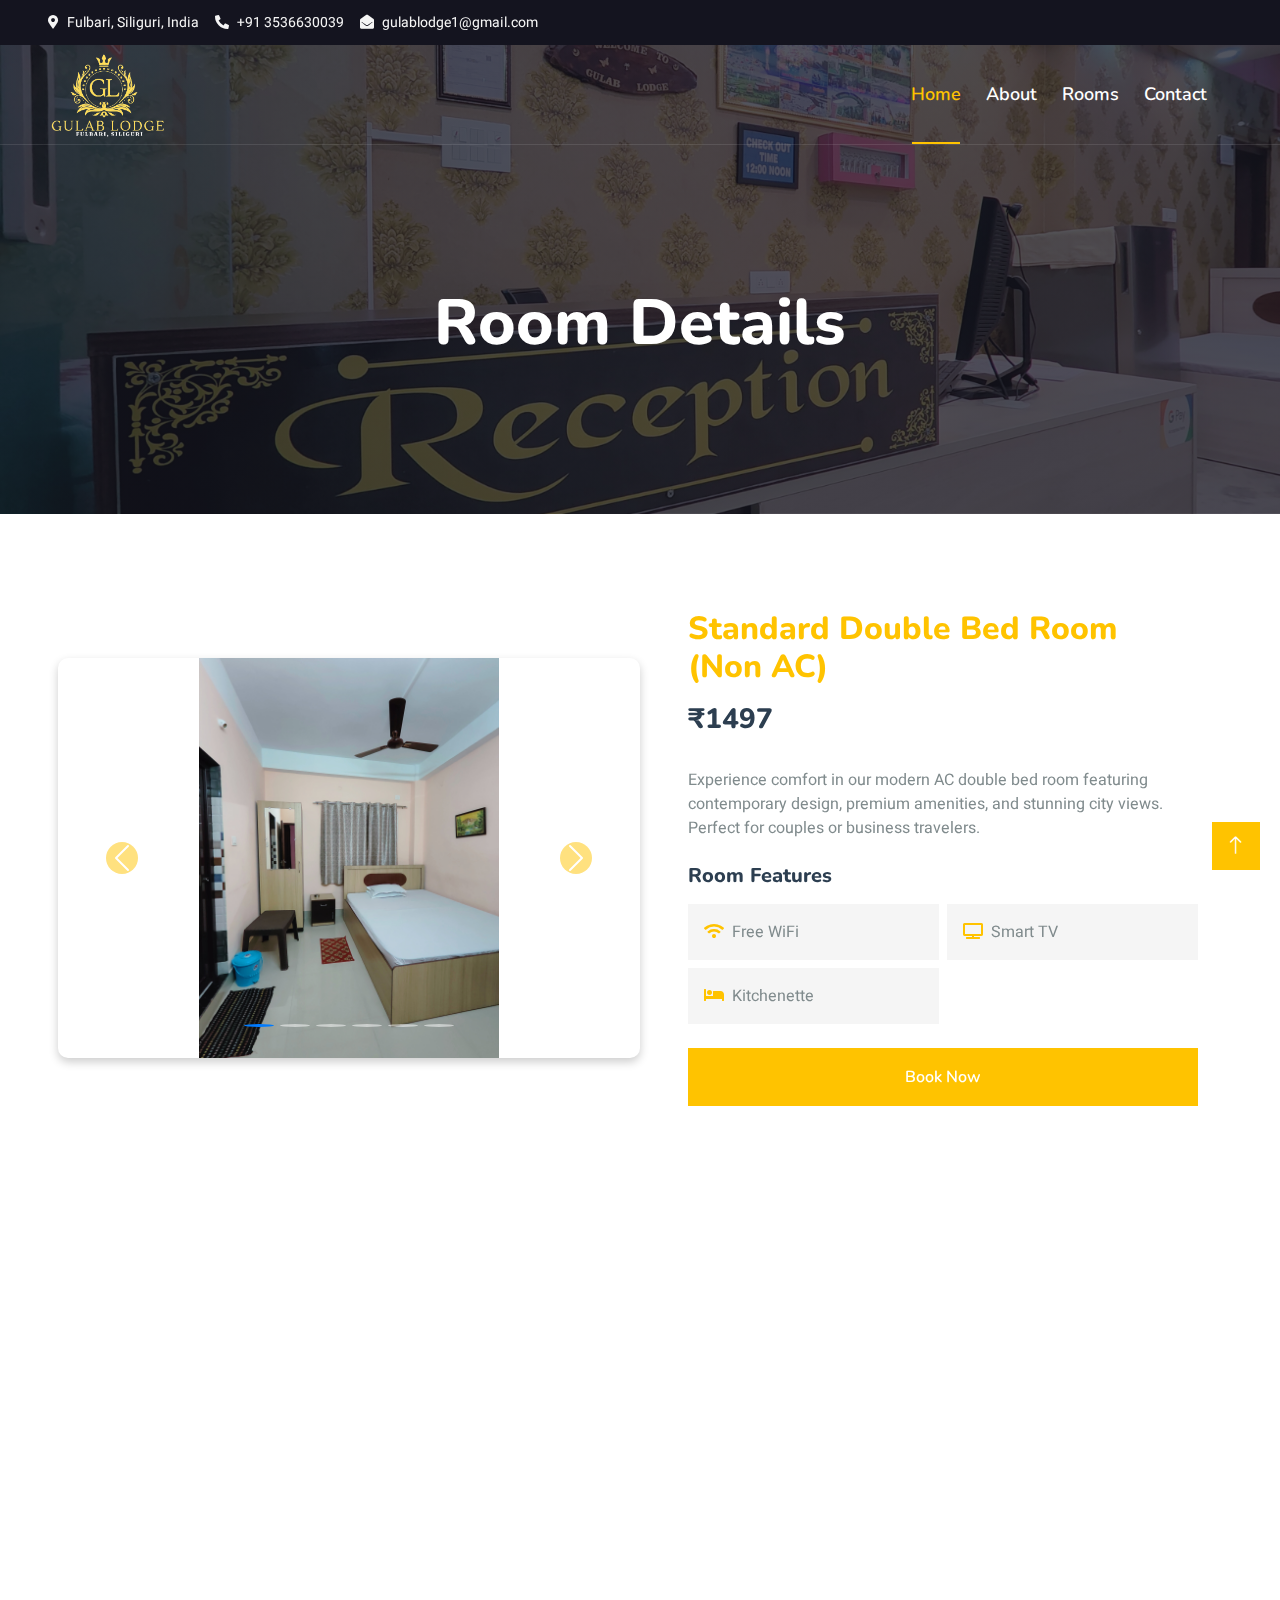
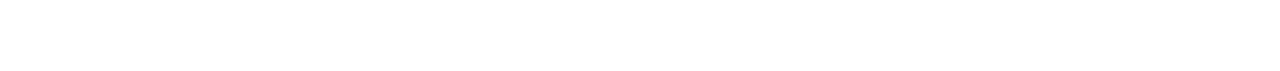
<file: standard-double-bed.html>
<!DOCTYPE html>
<html lang="en">

<head>
    <meta charset="utf-8">
    <title>Standard Double Bed Room (Non-AC) - Gulab Lodge Siliguri</title>
    <meta name="viewport" content="width=device-width, initial-scale=1.0">
    <meta name="keywords" content="Standard Double Bed Room, Non-AC Room in Siliguri, Budget Room in Siliguri, Affordable Hotel in Siliguri, Comfortable Stay in Siliguri, Gulab Lodge Standard Room, Budget Lodge in Siliguri, Non-AC Hotel Room in Siliguri">
    <meta name="description" content="Book the Standard Double Bed Room (Non-AC) at Gulab Lodge, Siliguri. Enjoy a comfortable and budget-friendly stay with essential amenities for a relaxed experience at an affordable price.">


    <!-- Favicon -->
    <link href="img/favicon.ico" rel="icon">

    <!-- Google Web Fonts -->
    <link rel="preconnect" href="https://fonts.googleapis.com">
    <link rel="preconnect" href="https://fonts.gstatic.com" crossorigin>
    <link href="https://fonts.googleapis.com/css2?family=Heebo:wght@400;500;600&family=Nunito:wght@600;700;800&display=swap" rel="stylesheet">

    <!-- Icon Font Stylesheet -->
    <link href="https://cdnjs.cloudflare.com/ajax/libs/font-awesome/5.10.0/css/all.min.css" rel="stylesheet">
    <link href="https://cdn.jsdelivr.net/npm/bootstrap-icons@1.4.1/font/bootstrap-icons.css" rel="stylesheet">

    <!-- Libraries Stylesheet -->
    <link href="lib/animate/animate.min.css" rel="stylesheet">
    <link href="lib/owlcarousel/assets/owl.carousel.min.css" rel="stylesheet">
    <link href="lib/tempusdominus/css/tempusdominus-bootstrap-4.min.css" rel="stylesheet" />

    <!-- Customized Bootstrap Stylesheet -->
    <link href="css/bootstrap.min.css" rel="stylesheet">

    <!-- Template Stylesheet -->
    <link href="css/style.css" rel="stylesheet">
</head>

<body>
    <!-- Loader -->
    <div id="spinner" class="show bg-white position-fixed translate-middle w-100 vh-100 top-50 start-50 d-flex align-items-center justify-content-center">
        <div class="spinner-border" style="width: 3rem; height: 3rem; color: var(--primary);" role="status">
            <span class="sr-only">Loading...</span>
        </div>
    </div>


    <!-- Topbar -->
    <div class="container-fluid bg-dark px-5 d-none d-lg-block">
        <div class="row gx-0">
            <div class="col-lg-8 text-center text-lg-start mb-2 mb-lg-0">
                <div class="d-inline-flex align-items-center" style="height: 45px;">
                    <small class="me-3 text-light"><i class="fa fa-map-marker-alt me-2"></i>Fulbari, Siliguri, India</small>
                    <small class="me-3 text-light"><i class="fa fa-phone-alt me-2"></i>+91 3536630039</small>
                    <small class="text-light"><i class="fa fa-envelope-open me-2"></i>gulablodge1@gmail.com</small>
                </div>
            </div>
        </div>
    </div>


    <!-- Navbar / Hero -->
    <div class="container-fluid position-relative p-0">
        <nav class="navbar navbar-expand-lg navbar-light px-4 px-lg-5 py-3 py-lg-0">
            <a href="" class="navbar-brand p-0">
                <img class="logo" src="img/gulablogo.png" alt="Logo">
            </a>
            <button class="navbar-toggler" type="button" data-bs-toggle="collapse" data-bs-target="#navbarCollapse" aria-expanded="false">
                <span class="fa fa-bars"></span>
                <span class="fa fa-times d-none"></span>
            </button>
            
            
            <div class="collapse navbar-collapse" id="navbarCollapse">
                <div class="navbar-nav ms-auto py-0">
                    <a href="index.html" class="nav-item nav-link active">Home</a>
                    <a href="about.html" class="nav-item nav-link">About</a>
                    <a href="rooms.html" class="nav-item nav-link">Rooms</a>
                    
                    <a href="contact.html" class="nav-item nav-link">Contact</a>
                </div>
            </div>
        </nav>

        <div class="container-fluid bg-primary py-5 mb-5 hero-header">
            <div class="container py-5">
                <div class="row justify-content-center py-5">
                    <div class="col-lg-10 pt-lg-5 mt-lg-5 text-center">
                        <h1 class="display-3 text-white animated slideInDown">Room Details</h1>
                       
                    </div>
                </div>
            </div>
        </div>
    </div>


    <!-- Room details -->
    <div class="container-xxl py-5">
        <div class="container">
            <div class="row g-5 align-items-center">
                <!-- Image Slider -->
                <div class="col-lg-6 image-slider">
                    <div id="roomCarousel" class="carousel slide" data-bs-ride="carousel">
                        <div class="carousel-inner">
                            <div class="carousel-item active">
                                <img src="img/standard-double-bed.jpg" class="d-block w-100" alt="Room overview">
                            </div>
                            <div class="carousel-item">
                                <img src="img/standard-double-bed2.jpg" class="d-block w-100" alt="Room view">
                            </div>
                            <div class="carousel-item">
                                <img src="img/standard-double-bed3.jpg" class="d-block w-100" alt="Bathroom">
                            </div>
                            <div class="carousel-item">
                                <img src="img/standard-double-bed4.jpg" class="d-block w-100" alt="Bed area">
                            </div>
                            <div class="carousel-item">
                                <img src="img/standard-double-bed5.jpg" class="d-block w-100" alt="Amenities">
                            </div>
                            <div class="carousel-item">
                                <img src="img/standard-double-bed6.jpg" class="d-block w-100" alt="Amenities">
                            </div>
                        </div>
                        <button class="carousel-control-prev" type="button" data-bs-target="#roomCarousel" data-bs-slide="prev">
                            <span class="carousel-control-prev-icon slider-button" aria-hidden="true"></span>
                        </button>
                        <button class="carousel-control-next" type="button" data-bs-target="#roomCarousel" data-bs-slide="next">
                            <span class="carousel-control-next-icon slider-button" aria-hidden="true"></span>
                        </button>
                        <div class="carousel-indicators">
                            <button type="button" data-bs-target="#carouselExample" data-bs-slide-to="0" class="active"></button>
                            <button type="button" data-bs-target="#carouselExample" data-bs-slide-to="1"></button>
                            <button type="button" data-bs-target="#carouselExample" data-bs-slide-to="2"></button>
                            <button type="button" data-bs-target="#carouselExample" data-bs-slide-to="3"></button>
                            <button type="button" data-bs-target="#carouselExample" data-bs-slide-to="4"></button>
                            <button type="button" data-bs-target="#carouselExample" data-bs-slide-to="5"></button>
                        </div>
                    
                        </div>
                </div>
    
                <!-- Room Details -->
                <div class="col-lg-6">
                    <div class="ps-lg-4">
                        <h2 class="mb-3 room-heading ">Standard Double Bed Room (Non AC)</h2>
                        <div class="d-flex align-items-center mb-4">
                            <h3 class=" me-3">₹1497</h3>
                            <!-- <div class="text-muted"><i class="fa fa-taxi me-1"></i>Free cancellation</div> -->
                            <!-- <div class="text-muted">37% discount</div> -->
                        </div>
    
                        <p class="mb-4">Experience comfort in our modern AC double bed room featuring contemporary design, premium amenities, and stunning city views. Perfect for couples or business travelers.</p>
    
                        <div class="mb-4">
                            <h5 class="mb-3">Room Features</h5>
                            <div class="row g-2">
                                <!-- wifi -->
                                <div class="col-6">
                                    <div class="bg-light p-3 rounded">
                                        <i class="fa fa-wifi features-icon me-2"></i>Free WiFi
                                    </div>
                                </div>
                                <!-- ac -->
                                <!-- <div class="col-6">
                                    <div class="bg-light p-3 rounded">
                                        <i class="fa fa-snowflake text-primary me-2"></i>AC
                                    </div>
                                </div> -->
                                
                                <!-- tv -->
                                <div class="col-6">
                                    <div class="bg-light p-3 rounded">
                                        <i class="fa fa-tv features-icon me-2"></i>Smart TV
                                    </div>
                                </div>

                                <!-- kitchen -->
                                <!-- <div class="col-6">
                                    <div class="bg-light p-3 rounded">
                                        <i class="fa fa-coffee text-primary me-2"></i>Kitchenette
                                    </div>
                                </div> -->
                                <!-- bed -->
                                <div class="col-6">
                                    <div class="bg-light p-3 rounded">
                                        <i class="fa fa-bed features-icon me-2"></i>Kitchenette
                                    </div>
                                </div>
                            </div>
                        </div>
    
                        <a href="rooms.html#bookingForm" class="btn btn-primary w-100 py-3">
                            Book Now
                        </a>
                    </div>
                </div>
            </div>
        </div>
    </div>
        

    <!-- Footer -->
    <div class="container-fluid bg-dark text-light footer pt-5 mt-5 wow fadeIn" data-wow-delay="0.1s">
        <div class="container py-5">
            <div class="row g-5">
                <div class="col-lg-3 col-md-6">
                    <h4 class="text-white mb-3">Gulab Lodge</h4>
                    <a class="btn btn-link" href="home.html">Home</a>
                    <a class="btn btn-link" href="about.html">About Us</a>
                    <a class="btn btn-link" href="rooms.html">Find Rooms</a>
                    <a class="btn btn-link" href="contact.html">Contact Us</a>
                    <!-- <a class="btn btn-link" href="">Privacy Policy</a> -->
                    <!-- <a class="btn btn-link" href="">Terms & Condition</a> -->
                    <a class="btn btn-link" href="best-hotel-in-siliguri.html">Hotel in Siliguri</a>
                    <!-- <a class="btn btn-link" href="">FAQs & Help</a> -->
                </div>
                <div class="col-lg-3 col-md-6">
                    <h4 class="text-white mb-3">Contact</h4>
                    <p class="mb-2"><i class="fa fa-map-marker-alt me-3"></i>Fulbari, Siliguri, India</p>
                    <p class="mb-2"><i class="fa fa-phone-alt me-3"></i>+91 3536630039</p>
                    <p class="mb-2"><i class="fa fa-phone-alt me-3"></i>+91 7001369763</p>
                    <p class="mb-2"><i class="fa fa-envelope me-3"></i>gulablodge1@gmail.com</p>
                    <!-- <div class="d-flex pt-2">
                        <a class="btn btn-outline-light btn-social" href=""><i class="fab fa-twitter"></i></a>
                        <a class="btn btn-outline-light btn-social" href=""><i class="fab fa-facebook-f"></i></a>
                        <a class="btn btn-outline-light btn-social" href=""><i class="fab fa-youtube"></i></a>
                        <a class="btn btn-outline-light btn-social" href=""><i class="fab fa-linkedin-in"></i></a>
                    </div> -->
                </div>
                <!-- map -->
                <div class="col-lg-3 col-md-6">
                    <h4 class="text-white mb-3">Our Location</h4>
                    <div class="position-relative rounded overflow-hidden shadow-sm">
                        <iframe 
                            title="Business Location Map"
                            class="map-embed" 
                            src="https://www.google.com/maps/embed?pb=!1m18!1m12!1m3!1d3389.448580980177!2d88.41119747521488!3d26.65214407680339!2m3!1f0!2f0!3f0!3m2!1i1024!2i768!4f13.1!3m3!1m2!1s0x39e443e68b5a2a0d%3A0x6914fa767fb70ab!2sGulab%20Lodge!5e1!3m2!1sen!2sin!4v1738686994869!5m2!1sen!2sin" width="600" height="450" style="border:0;" allowfullscreen="" loading="lazy" referrerpolicy="no-referrer-when-downgrade"<style="border:0;" 
                            allowfullscreen="" 
                            loading="lazy"
                            referrerpolicy="no-referrer-when-downgrade">
                        </iframe>
                    </div>
                </div>
                <!-- <div class="col-lg-3 col-md-6">
                    <h4 class="text-white mb-3">Newsletter</h4>
                    <p>Dolor amet sit justo amet elitr clita ipsum elitr est.</p>
                    <div class="position-relative mx-auto" style="max-width: 400px;">
                        <input class="form-control border-primary w-100 py-3 ps-4 pe-5" type="text" placeholder="Your email">
                        <button type="button" class="btn btn-primary py-2 position-absolute top-0 end-0 mt-2 me-2">SignUp</button>
                    </div>
                </div> -->
            </div>
        </div>
        <div class="container">
            <div class="copyright">
                <div class="row">
                    <div class="col-md-6 text-center text-md-start mb-3 mb-md-0">
                        &copy; <a class="border-bottom" href="#">Gulab Lodge</a>, All Right Reserved.

                        <!--/*** This template is free as long as you keep the footer author’s credit link/attribution link/backlink. If you'd like to use the template without the footer author’s credit link/attribution link/backlink, you can purchase the Credit Removal License from "https://htmlcodex.com/credit-removal". Thank you for your support. ***/-->
                        Developed By <a class="border-bottom" href="https://www.thinknxtmedia.com/">Think Nxt media</a>
                    </div>
                    <div class="col-md-6 text-center text-md-end">
                        <div class="footer-menu">
                            <a href="">Home</a>
                            <a href="">Cookies</a>
                            <a href="">Help</a>
                            <a href="">FQAs</a>
                        </div>
                    </div>
                </div>
            </div>
        </div>
    </div>

    <!-- Back to Top -->
    <a href="#" class="btn btn-lg btn-primary btn-lg-square back-to-top"><i class="bi bi-arrow-up"></i></a>


    <!-- JavaScript Libraries -->
    <script src="https://code.jquery.com/jquery-3.4.1.min.js"></script>
    <script src="https://cdn.jsdelivr.net/npm/bootstrap@5.0.0/dist/js/bootstrap.bundle.min.js"></script>
    <script src="lib/wow/wow.min.js"></script>
    <script src="lib/easing/easing.min.js"></script>
    <script src="lib/waypoints/waypoints.min.js"></script>
    <script src="lib/owlcarousel/owl.carousel.min.js"></script>
    <script src="lib/tempusdominus/js/moment.min.js"></script>
    <script src="lib/tempusdominus/js/moment-timezone.min.js"></script>
    <script src="lib/tempusdominus/js/tempusdominus-bootstrap-4.min.js"></script>

    <!-- Template Javascript -->
    <script src="js/main.js"></script>
    <script src="js/toogleMenu.js"></script>
    <!-- <script src="js/slider.js"></script> -->
</body>

</html>
</file>
<file: css/style.css>
/********** Template CSS **********/
:root {
    --primary: #FFc300;
    /* --primary: #86B817; */
    --secondary: #FE8800;
    --light: #F5F5F5;
    --dark: #14141F;
    --sky: #3674B5;
}
.time-left-svg{
    /* color: green;
    background-color: blue; */
}

.fw-medium {
    font-weight: 600 !important;
}

.fw-semi-bold {
    font-weight: 700 !important;
}

.back-to-top {
    position: fixed;
    display: none;
    right: 20px;
    bottom: 30px;
    z-index: 99;
}


/*** Spinner ***/
#spinner {
    opacity: 0;
    visibility: hidden;
    transition: opacity .5s ease-out, visibility 0s linear .5s;
    z-index: 99999;
}

#spinner.show {
    transition: opacity .5s ease-out, visibility 0s linear 0s;
    visibility: visible;
    opacity: 1;
}


/*** Button ***/
.btn {
    font-family: 'Nunito', sans-serif;
    font-weight: 600;
    transition: .5s;
}

.btn.btn-primary,
.btn.btn-secondary {
    color: #FFFFFF;
    background-color: var(--primary);
    border-color: var(--primary);
}

.btn-square {
    width: 38px;
    height: 38px;
}

.btn-sm-square {
    width: 32px;
    height: 32px;
}

.btn-lg-square {
    width: 48px;
    height: 48px;
}

.btn-square,
.btn-sm-square,
.btn-lg-square {
    padding: 0;
    display: flex;
    align-items: center;
    justify-content: center;
    font-weight: normal;
    border-radius: 0px;
}


/*** Navbar ***/
.navbar-light .navbar-nav .nav-link {
    font-family: 'Nunito', sans-serif;
    position: relative;
    margin-right: 25px;
    padding: 35px 0;
    color: #FFFFFF !important;
    font-size: 18px;
    font-weight: 600;
    outline: none;
    transition: .5s;
}

.sticky-top.navbar-light .navbar-nav .nav-link {
    padding: 20px 0;
    color: var(--light) !important; 
    /* changed the color of the tex in navbar */
}

.navbar-light .navbar-nav .nav-link:hover,
.navbar-light .navbar-nav .nav-link.active {
    color: var(--primary) !important;
}
.navbar-brand{
    height: 90px;
    width: 120px;
    display: flex;
    justify-content: center;
    align-items: center;
}
.logo{
    width: 100%;
}

.navbar-light  {
    height: 100px; /* Fixed height for normal state */
    width: auto; /* Maintain aspect ratio */
    transition: height 0.5s;
}

.sticky-top.navbar-light .navbar-brand img {
    max-height: 100px;
    
}

@media (max-width: 991.98px) {
    .sticky-top.navbar-light {
        position: fixed;
        /* background: #FFFFFF; */
        /* background-color: blue; */
    }

    .navbar-light {
        background-color: black;
        position: fixed;
        width: 100%;
        height: 120px;
        z-index: 1050;
    }

    .navbar-light .navbar-collapse {
        margin-top: 15px;
        border-top: 1px solid #DDDDDD;
    }

    .navbar-collapse {
        position: fixed;
        top: 105px;
        left: 0;
        width: 100vw;
        height: 100vh;
        background-color: white; /* Ensures visibility */
        padding: 20px;
        z-index: 1050;
    }
    .hero-header {
        padding-top: 120px; /* Adjust based on navbar height */
    }

    .navbar-light .navbar-nav .nav-link,
    .sticky-top.navbar-light .navbar-nav .nav-link {
        /* padding: 10px 0; */
        margin-left: 0;
        color: var(--dark) !important;
    }
    .nav-link {
        position: relative;
        padding: 10px 15px;
        font-size: 18px;
        font-weight: 600;
        text-transform: uppercase;
        color: var(--primary);
        transition: color 0.3s ease-in-out;
    }
    
    .nav-link::after {
        content: "";
        position: absolute;
        left: 50%;
        bottom: 0;
        width: 0;
        height: 3px;
        background-color: var(--primary);
        transition: all 0.3s ease-in-out;
        transform: translateX(-50%);
    }
    
    .nav-link:hover {
        color: var(--secondary); /* Change color on hover */
    }
    
    .nav-link:hover::after {
        width: 50%; /* Expand the underline on hover */
    }
    
    .navbar-toggler {
        background-color: black; /* Set background to black */
        border: none; /* Remove default border */
    }
    
    .navbar-toggler .fa-bars {
        color: white; /* Set the bars icon color to white */
    }
    
    .navbar-toggler .fa-times {
        color: white; /* Set the close (cancel) icon color to white */
    }
     

    .logo {
        /* max-height: 45px; */
        width: 100%;
        /* background-color: #fff; */
        height: 80px;
    }

    .booking-section {
        padding: 0px;
        margin: 0px;
    }
    .navbar-nav {
        width: 100%;
        text-align: center; /* Center align the links */
    }
}


.nav-link{
    color: white;
}

@media (min-width: 992px) {
    .navbar-light {
        position: absolute;
        width: 100%;
        top: 0;
        left: 0;
        border-bottom: 1px solid rgba(256, 256, 256, .1);
        z-index: 999;
    }
    
    .sticky-top.navbar-light {
        position: fixed;
        /* background: #FFFFFF; */
        color: white;
        background-color: black;
    }

    .navbar-light .navbar-nav .nav-link::before {
        position: absolute;
        content: "";
        width: 0;
        height: 2px;
        bottom: -1px;
        left: 50%;
        background: var(--primary);
        transition: .5s;
    }

    .navbar-light .navbar-nav .nav-link:hover::before,
    .navbar-light .navbar-nav .nav-link.active::before {
        width: calc(100% - 2px);
        left: 1px;
    }

    .navbar-light .navbar-nav .nav-link.nav-contact::before {
        display: none;
    }
}


/*** Hero Header ***/
.hero-header {
    background: linear-gradient(rgba(20, 20, 31, .7), rgba(20, 20, 31, .7)), url(../img/reception.jpg);
    background-position: center center;
    background-repeat: no-repeat;
    background-size:cover;
}

.breadcrumb-item + .breadcrumb-item::before {
    color: rgba(255, 255, 255, .5);
}


/*** Section Title ***/
.section-title {
    position: relative;
    display: inline-block;
    text-transform: uppercase;
    color: var(--primary);
}
.about-title{
    color: var(--primary);
}
.about-image{
    border-radius: 8%;
}
.section-title::before {
    position: absolute;
    content: "";
    width: calc(100% + 80px);
    height: 2px;
    top: 4px;
    left: -40px;
    background: var(--sky);
    z-index: -1;
}
.about-read-more{
    background-color: var(--primary);
    color: white;
}
.about-read-more:hover{
    background-color: #fff;
    border: 2px solid var(--primary);
    color: black;
}
.section-title::after {
    position: absolute;
    content: "";
    width: calc(100% + 120px);
    height: 2px;
    bottom: 5px;
    left: -60px;
    background: var(--sky);
    z-index: -1;
}

.section-title.text-start::before {
    width: calc(100% + 40px);
    left: 0;
}

.section-title.text-start::after {
    width: calc(100% + 60px);
    left: 0;
}


/*** Service ***/
.service-item {
    box-shadow: 0 0 45px rgba(0, 0, 0, .08);
    transition: .5s;
}

.service-item:hover {
    background: var(--primary);
    cursor: pointer;
}
.highlight-icon{
    color: var(--primary);
}
.service-item * {
    transition: .5s;
}

.service-item:hover * {
    color: var(--light) !important;
}


/*** Destination ***/
.destination img {
    transition: .5s;
}

.destination a:hover img {
    transform: scale(1.1);
}


/*** Package ***/
.package-item {
    box-shadow: 0 0 45px rgba(0, 0, 0, .08);
}

.package-item img {
    transition: .5s;
}

.package-item:hover img {
    transform: scale(1.1);
}
.room-icon{
    color: var(--primary);
}

/*** Booking ***/
.booking {
    background: linear-gradient(rgba(15, 23, 43, .7), rgba(15, 23, 43, .7)), url(../img/bookbg.jpg);
    background-position: center center;
    background-repeat: no-repeat;
    background-size: cover;
}
.online-heading{
    color: var(--primary);
}
.read-more:hover{
    background-color: gray;
    border: none;
    color: white;
    transition: all;
    transition-duration: .5s;
}
.book-now:hover{
    background-color: gray;
    border: none;
    color: white;
    transition: all;
    transition-duration: .5s;
}
.read-more {
    background-color:var(--primary);
    color: white;
}
.book-now {
    background-color:var(--primary);
    color: white;
}
/*** Team ***/
.team-item {
    box-shadow: 0 0 45px rgba(0, 0, 0, .08);
}

.team-item img {
    transition: .5s;
}

.team-item:hover img {
    transform: scale(1.1);
}

.team-item .btn {
    background: #FFFFFF;
    color: var(--primary);
    border-radius: 20px;
    border-bottom: 1px solid var(--primary);
}

.team-item .btn:hover {
    background: var(--primary);
    color: #FFFFFF;
}


/*** Testimonial ***/
.testimonial-carousel::before {
    position: absolute;
    content: "";
    top: 0;
    left: 0;
    height: 100%;
    width: 0;
    background: linear-gradient(to right, rgba(255, 255, 255, 1) 0%, rgba(255, 255, 255, 0) 100%);
    z-index: 1;
}

.testimonial-carousel::after {
    position: absolute;
    content: "";
    top: 0;
    right: 0;
    height: 100%;
    width: 0;
    background: linear-gradient(to left, rgba(255, 255, 255, 1) 0%, rgba(255, 255, 255, 0) 100%);
    z-index: 1;
}

@media (min-width: 768px) {
    .testimonial-carousel::before,
    .testimonial-carousel::after {
        width: 200px;
    }
}

@media (min-width: 992px) {
    .testimonial-carousel::before,
    .testimonial-carousel::after {
        width: 300px;
    }
}

.testimonial-carousel .owl-item .testimonial-item,
.testimonial-carousel .owl-item.center .testimonial-item * {
    transition: .5s;
}

.testimonial-carousel .owl-item.center .testimonial-item {
    background: var(--primary) !important;
    border-color: var(--primary) !important;
}

.testimonial-carousel .owl-item.center .testimonial-item * {
    color: #FFFFFF !important;
}

.testimonial-carousel .owl-dots {
    margin-top: 24px;
    display: flex;
    align-items: flex-end;
    justify-content: center;
}

.testimonial-carousel .owl-dot {
    position: relative;
    display: inline-block;
    margin: 0 5px;
    width: 15px;
    height: 15px;
    border: 1px solid #CCCCCC;
    border-radius: 15px;
    transition: .5s;
}

.testimonial-carousel .owl-dot.active {
    background: var(--primary);
    border-color: var(--primary);
}

.contact-title{
    color: var(--primary);
}
.contact-icon-div{
    color: var(--primary);
}


/*** Footer ***/
.footer .btn.btn-social {
    margin-right: 5px;
    width: 35px;
    height: 35px;
    display: flex;
    align-items: center;
    justify-content: center;
    color: var(--light);
    font-weight: normal;
    border: 1px solid #FFFFFF;
    border-radius: 35px;
    transition: .3s;
}

.footer .btn.btn-social:hover {
    color: var(--primary);
}

.footer .btn.btn-link {
    display: block;
    margin-bottom: 5px;
    padding: 0;
    text-align: left;
    color: #FFFFFF;
    font-size: 15px;
    font-weight: normal;
    text-transform: capitalize;
    transition: .3s;
}

.footer .btn.btn-link::before {
    position: relative;
    content: "\f105";
    font-family: "Font Awesome 5 Free";
    font-weight: 900;
    margin-right: 10px;
}

.footer .btn.btn-link:hover {
    letter-spacing: 1px;
    box-shadow: none;
}

.footer .copyright {
    padding: 25px 0;
    font-size: 15px;
    border-top: 1px solid rgba(256, 256, 256, .1);
}

.footer .copyright a {
    color: var(--light);
}

.footer .footer-menu a {
    margin-right: 15px;
    padding-right: 15px;
    border-right: 1px solid rgba(255, 255, 255, .1);
}

.footer .footer-menu a:last-child {
    margin-right: 0;
    padding-right: 0;
    border-right: none;
}

/* slider */

.carousel-inner {
    position: relative;
}

/* Blurred Background Effect */
.carousel-item {
    position: relative;
    overflow: hidden;
}

.carousel-item::before {
    content: "";
    position: absolute;
    top: 0;
    left: 0;
    width: 100%;
    height: 100%;
    background-size: cover;
    background-position: center;
    filter: blur(10px);
    transform: scale(1.1);
    z-index: -1;
}

/* Image Styling */
.carousel-inner img {
    height: 400px; /* Set a fixed height */
    width: 100%; /* Ensure it stretches to full width */
    object-fit: contain; /* Fit the entire image inside */
    border-radius: 10px; /* Add rounded corners */
}

/* Buttons */
.slider-button {
    color: black;
    background-color: var(--primary);
    border-radius: 50%;
}

/* Dots Indicator */
.carousel-indicators button {
    width: 12px;
    height: 12px;
    border-radius: 50%;
    background-color: #bbb;
    border: none;
    margin: 5px;
    opacity: 0.5;
    transition: opacity 0.3s ease-in-out;
}

.carousel-indicators .active {
    background-color: #007bff; /* Theme color */
    opacity: 1;
}

/* Shadow Effect */
.image-slider {
    box-shadow: 0px 4px 10px rgba(0, 0, 0, 0.2);
    border-radius: 10px;
    overflow: hidden;
}

/* Mobile Optimization */
@media (max-width: 768px) {
    .carousel-inner img {
        height: 250px; /* Reduce height for smaller screens */
    }
    
    /* Hide navigation buttons on mobile */
    .carousel-control-prev, 
    .carousel-control-next {
        display: none;
    }
}
.room-heading{
    color:var(--primary)
}
.features-icon{
    color: var(--primary);
}

.map-button {
    transition: all 0.3s ease;
    background: linear-gradient(145deg, #0d6efd, #0b5ed7);
    border: 2px solid rgba(255, 255, 255, 0.2);
    position: relative;
    overflow: hidden;
}

.map-button:hover {
    transform: translateY(-2px);
    box-shadow: 0 10px 20px rgba(13, 110, 253, 0.2) !important;
}

.map-button::before {
    content: '';
    position: absolute;
    top: 0;
    left: -100%;
    width: 100%;
    height: 100%;
    background: linear-gradient(
        120deg,
        transparent,
        rgba(255, 255, 255, 0.3),
        transparent
    );
    transition: 0.5s;
}

.map-button:hover::before {
    left: 100%;
}

@media (max-width: 768px) {
    .map-button {
        font-size: 1.1rem;
        padding: 12px 30px;
    }
}
.map-embed {
    width: 100%;
    height: 200px;
    border-radius: 8px;
    filter: grayscale(20%) contrast(90%) brightness(110%);
    transition: all 0.3s ease;
}

.map-embed:hover {
    filter: grayscale(0%) contrast(100%);
}

@media (max-width: 768px) {
    .map-embed {
        height: 180px;
    }
}
</file>
